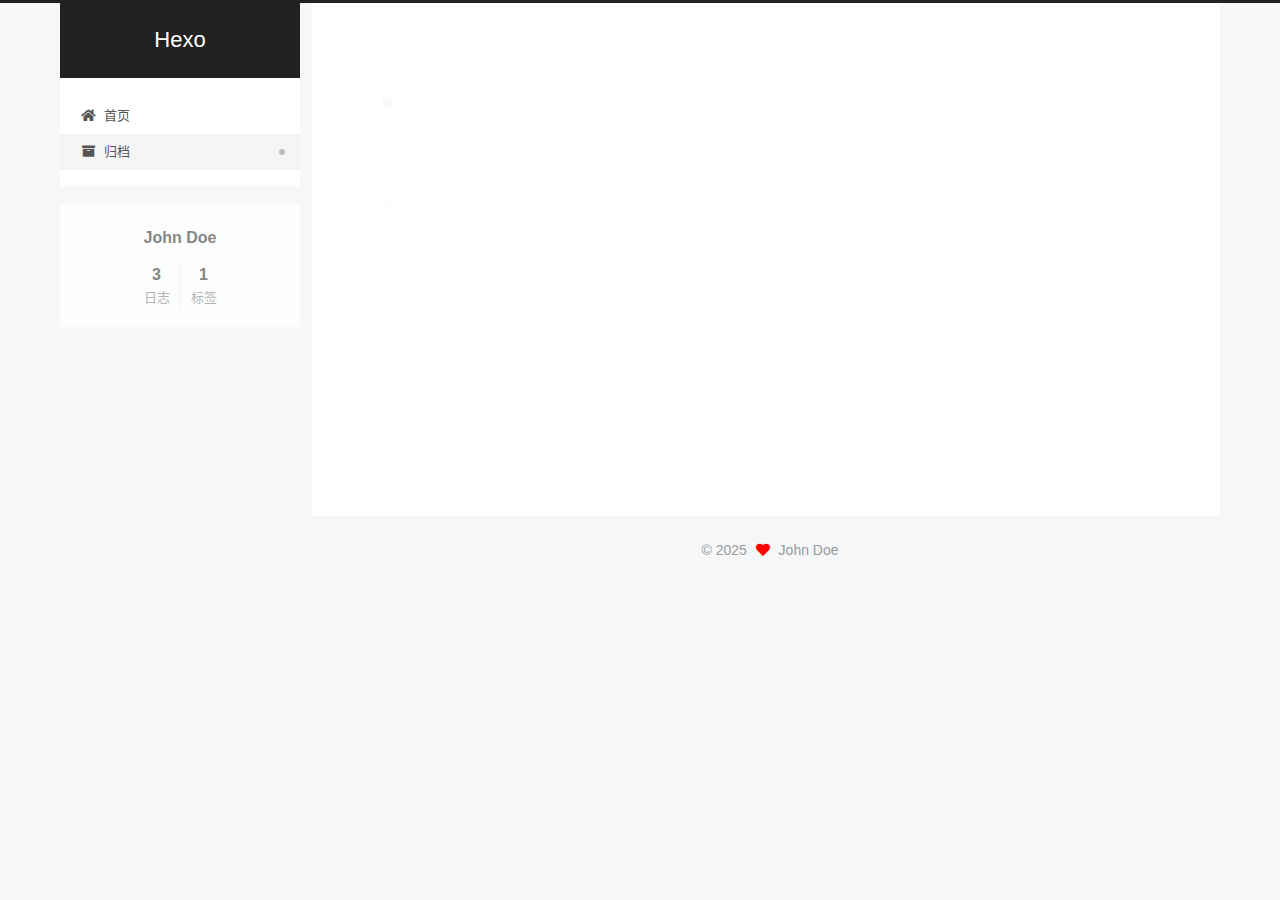
<file: archives/2025/index.html>
<!DOCTYPE html>
<html lang="zh-CN">
<head>
  <meta charset="UTF-8">
<meta name="viewport" content="width=device-width, initial-scale=1, maximum-scale=2">
<meta name="theme-color" content="#222">
<meta name="generator" content="Hexo 7.3.0">
  <link rel="apple-touch-icon" sizes="180x180" href="/images/apple-touch-icon-next.png">
  <link rel="icon" type="image/png" sizes="32x32" href="/images/favicon-32x32-next.png">
  <link rel="icon" type="image/png" sizes="16x16" href="/images/favicon-16x16-next.png">
  <link rel="mask-icon" href="/images/logo.svg" color="#222">

<link rel="stylesheet" href="/css/main.css">


<link rel="stylesheet" href="/lib/font-awesome/css/all.min.css">

<script id="hexo-configurations">
    var NexT = window.NexT || {};
    var CONFIG = {"hostname":"example.com","root":"/","scheme":"Pisces","version":"7.8.0","exturl":false,"sidebar":{"position":"left","display":"post","padding":18,"offset":12,"onmobile":false},"copycode":{"enable":false,"show_result":false,"style":null},"back2top":{"enable":true,"sidebar":false,"scrollpercent":false},"bookmark":{"enable":false,"color":"#222","save":"auto"},"fancybox":false,"mediumzoom":false,"lazyload":false,"pangu":false,"comments":{"style":"tabs","active":null,"storage":true,"lazyload":false,"nav":null},"algolia":{"hits":{"per_page":10},"labels":{"input_placeholder":"Search for Posts","hits_empty":"We didn't find any results for the search: ${query}","hits_stats":"${hits} results found in ${time} ms"}},"localsearch":{"enable":false,"trigger":"auto","top_n_per_article":1,"unescape":false,"preload":false},"motion":{"enable":true,"async":false,"transition":{"post_block":"fadeIn","post_header":"slideDownIn","post_body":"slideDownIn","coll_header":"slideLeftIn","sidebar":"slideUpIn"}}};
  </script>

  <meta property="og:type" content="website">
<meta property="og:title" content="Hexo">
<meta property="og:url" content="http://example.com/archives/2025/index.html">
<meta property="og:site_name" content="Hexo">
<meta property="og:locale" content="zh_CN">
<meta property="article:author" content="John Doe">
<meta name="twitter:card" content="summary">

<link rel="canonical" href="http://example.com/archives/2025/">


<script id="page-configurations">
  // https://hexo.io/docs/variables.html
  CONFIG.page = {
    sidebar: "",
    isHome : false,
    isPost : false,
    lang   : 'zh-CN'
  };
</script>

  <title>归档 | Hexo</title>
  






  <noscript>
  <style>
  .use-motion .brand,
  .use-motion .menu-item,
  .sidebar-inner,
  .use-motion .post-block,
  .use-motion .pagination,
  .use-motion .comments,
  .use-motion .post-header,
  .use-motion .post-body,
  .use-motion .collection-header { opacity: initial; }

  .use-motion .site-title,
  .use-motion .site-subtitle {
    opacity: initial;
    top: initial;
  }

  .use-motion .logo-line-before i { left: initial; }
  .use-motion .logo-line-after i { right: initial; }
  </style>
</noscript>

</head>

<body itemscope itemtype="http://schema.org/WebPage">
  <div class="container use-motion">
    <div class="headband"></div>

    <header class="header" itemscope itemtype="http://schema.org/WPHeader">
      <div class="header-inner"><div class="site-brand-container">
  <div class="site-nav-toggle">
    <div class="toggle" aria-label="切换导航栏">
      <span class="toggle-line toggle-line-first"></span>
      <span class="toggle-line toggle-line-middle"></span>
      <span class="toggle-line toggle-line-last"></span>
    </div>
  </div>

  <div class="site-meta">

    <a href="/" class="brand" rel="start">
      <span class="logo-line-before"><i></i></span>
      <h1 class="site-title">Hexo</h1>
      <span class="logo-line-after"><i></i></span>
    </a>
  </div>

  <div class="site-nav-right">
    <div class="toggle popup-trigger">
    </div>
  </div>
</div>




<nav class="site-nav">
  <ul id="menu" class="main-menu menu">
        <li class="menu-item menu-item-home">

    <a href="/" rel="section"><i class="fa fa-home fa-fw"></i>首页</a>

  </li>
        <li class="menu-item menu-item-archives">

    <a href="/archives/" rel="section"><i class="fa fa-archive fa-fw"></i>归档</a>

  </li>
  </ul>
</nav>




</div>
    </header>

    
  <div class="back-to-top">
    <i class="fa fa-arrow-up"></i>
    <span>0%</span>
  </div>


    <main class="main">
      <div class="main-inner">
        <div class="content-wrap">
          

          <div class="content archive">
            

  
  
  
  <div class="post-block">
    <div class="posts-collapse">
      <div class="collection-title">
        <span class="collection-header">嗯..! 目前共计 3 篇日志。 继续努力。</span>
      </div>

      
    <div class="collection-year">
      <span class="collection-header">2025</span>
    </div>

  <article itemscope itemtype="http://schema.org/Article">
    <header class="post-header">

      <div class="post-meta">
        <time itemprop="dateCreated"
              datetime="2025-04-15T22:19:25+08:00"
              content="2025-04-15">
          04-15
        </time>
      </div>

      <div class="post-title">
          <a class="post-title-link" href="/2025/04/15/%E7%BD%91%E7%BB%9C%E5%B1%82%E5%9F%BA%E7%A1%80%E7%9F%A5%E8%AF%86/" itemprop="url">
            <span itemprop="name">网络层基础知识</span>
          </a>
      </div>

    </header>
  </article>

  <article itemscope itemtype="http://schema.org/Article">
    <header class="post-header">

      <div class="post-meta">
        <time itemprop="dateCreated"
              datetime="2025-03-30T16:29:39+08:00"
              content="2025-03-30">
          03-30
        </time>
      </div>

      <div class="post-title">
          <a class="post-title-link" href="/2025/03/30/my-1st/" itemprop="url">
            <span itemprop="name">my 1st</span>
          </a>
      </div>

    </header>
  </article>

  <article itemscope itemtype="http://schema.org/Article">
    <header class="post-header">

      <div class="post-meta">
        <time itemprop="dateCreated"
              datetime="2025-03-30T16:18:49+08:00"
              content="2025-03-30">
          03-30
        </time>
      </div>

      <div class="post-title">
          <a class="post-title-link" href="/2025/03/30/hello-world/" itemprop="url">
            <span itemprop="name">Hello World</span>
          </a>
      </div>

    </header>
  </article>


    </div>
  </div>
  
  
  

  



          </div>
          

<script>
  window.addEventListener('tabs:register', () => {
    let { activeClass } = CONFIG.comments;
    if (CONFIG.comments.storage) {
      activeClass = localStorage.getItem('comments_active') || activeClass;
    }
    if (activeClass) {
      let activeTab = document.querySelector(`a[href="#comment-${activeClass}"]`);
      if (activeTab) {
        activeTab.click();
      }
    }
  });
  if (CONFIG.comments.storage) {
    window.addEventListener('tabs:click', event => {
      if (!event.target.matches('.tabs-comment .tab-content .tab-pane')) return;
      let commentClass = event.target.classList[1];
      localStorage.setItem('comments_active', commentClass);
    });
  }
</script>

        </div>
          
  
  <div class="toggle sidebar-toggle">
    <span class="toggle-line toggle-line-first"></span>
    <span class="toggle-line toggle-line-middle"></span>
    <span class="toggle-line toggle-line-last"></span>
  </div>

  <aside class="sidebar">
    <div class="sidebar-inner">

      <ul class="sidebar-nav motion-element">
        <li class="sidebar-nav-toc">
          文章目录
        </li>
        <li class="sidebar-nav-overview">
          站点概览
        </li>
      </ul>

      <!--noindex-->
      <div class="post-toc-wrap sidebar-panel">
      </div>
      <!--/noindex-->

      <div class="site-overview-wrap sidebar-panel">
        <div class="site-author motion-element" itemprop="author" itemscope itemtype="http://schema.org/Person">
  <p class="site-author-name" itemprop="name">John Doe</p>
  <div class="site-description" itemprop="description"></div>
</div>
<div class="site-state-wrap motion-element">
  <nav class="site-state">
      <div class="site-state-item site-state-posts">
          <a href="/archives/">
        
          <span class="site-state-item-count">3</span>
          <span class="site-state-item-name">日志</span>
        </a>
      </div>
      <div class="site-state-item site-state-tags">
        <span class="site-state-item-count">1</span>
        <span class="site-state-item-name">标签</span>
      </div>
  </nav>
</div>



      </div>

    </div>
  </aside>
  <div id="sidebar-dimmer"></div>


      </div>
    </main>

    <footer class="footer">
      <div class="footer-inner">
        

        

<div class="copyright">
  
  &copy; 
  <span itemprop="copyrightYear">2025</span>
  <span class="with-love">
    <i class="fa fa-heart"></i>
  </span>
  <span class="author" itemprop="copyrightHolder">John Doe</span>
</div>
<!--
  <div class="powered-by">由 <a href="https://hexo.io/" class="theme-link" rel="noopener" target="_blank">Hexo</a> & <a href="https://pisces.theme-next.org/" class="theme-link" rel="noopener" target="_blank">NexT.Pisces</a> 强力驱动
  </div>
-->

        








      </div>
    </footer>
  </div>

  
  <script src="/lib/anime.min.js"></script>
  <script src="/lib/velocity/velocity.min.js"></script>
  <script src="/lib/velocity/velocity.ui.min.js"></script>

<script src="/js/utils.js"></script>

<script src="/js/motion.js"></script>


<script src="/js/schemes/pisces.js"></script>


<script src="/js/next-boot.js"></script>




  















  

  

</body>
</html>
</file>
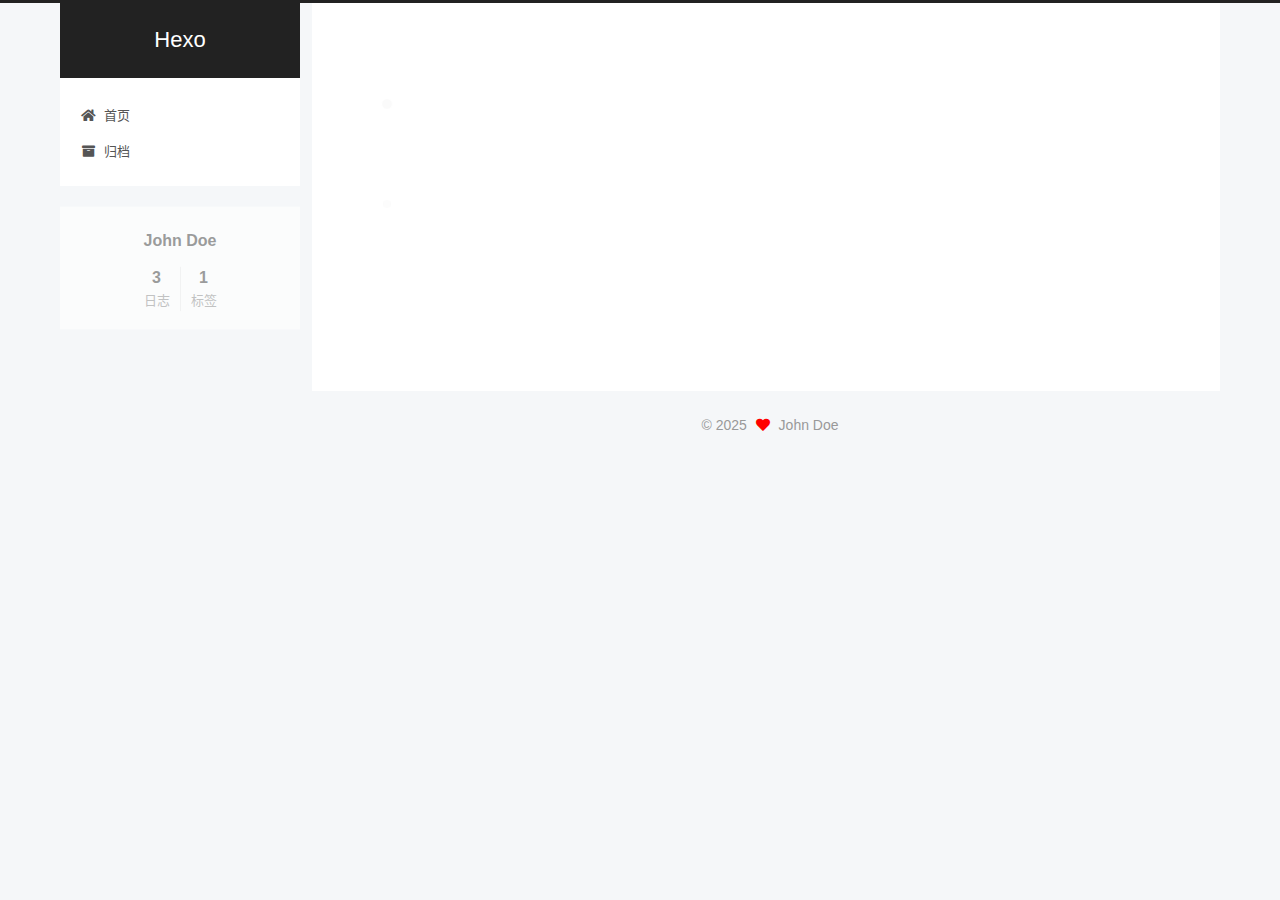
<file: tags/计算机通信网/index.html>
<!DOCTYPE html>
<html lang="zh-CN">
<head>
  <meta charset="UTF-8">
<meta name="viewport" content="width=device-width, initial-scale=1, maximum-scale=2">
<meta name="theme-color" content="#222">
<meta name="generator" content="Hexo 7.3.0">
  <link rel="apple-touch-icon" sizes="180x180" href="/images/apple-touch-icon-next.png">
  <link rel="icon" type="image/png" sizes="32x32" href="/images/favicon-32x32-next.png">
  <link rel="icon" type="image/png" sizes="16x16" href="/images/favicon-16x16-next.png">
  <link rel="mask-icon" href="/images/logo.svg" color="#222">

<link rel="stylesheet" href="/css/main.css">


<link rel="stylesheet" href="/lib/font-awesome/css/all.min.css">

<script id="hexo-configurations">
    var NexT = window.NexT || {};
    var CONFIG = {"hostname":"example.com","root":"/","scheme":"Pisces","version":"7.8.0","exturl":false,"sidebar":{"position":"left","display":"post","padding":18,"offset":12,"onmobile":false},"copycode":{"enable":false,"show_result":false,"style":null},"back2top":{"enable":true,"sidebar":false,"scrollpercent":false},"bookmark":{"enable":false,"color":"#222","save":"auto"},"fancybox":false,"mediumzoom":false,"lazyload":false,"pangu":false,"comments":{"style":"tabs","active":null,"storage":true,"lazyload":false,"nav":null},"algolia":{"hits":{"per_page":10},"labels":{"input_placeholder":"Search for Posts","hits_empty":"We didn't find any results for the search: ${query}","hits_stats":"${hits} results found in ${time} ms"}},"localsearch":{"enable":false,"trigger":"auto","top_n_per_article":1,"unescape":false,"preload":false},"motion":{"enable":true,"async":false,"transition":{"post_block":"fadeIn","post_header":"slideDownIn","post_body":"slideDownIn","coll_header":"slideLeftIn","sidebar":"slideUpIn"}}};
  </script>

  <meta property="og:type" content="website">
<meta property="og:title" content="Hexo">
<meta property="og:url" content="http://example.com/tags/%E8%AE%A1%E7%AE%97%E6%9C%BA%E9%80%9A%E4%BF%A1%E7%BD%91/index.html">
<meta property="og:site_name" content="Hexo">
<meta property="og:locale" content="zh_CN">
<meta property="article:author" content="John Doe">
<meta name="twitter:card" content="summary">

<link rel="canonical" href="http://example.com/tags/%E8%AE%A1%E7%AE%97%E6%9C%BA%E9%80%9A%E4%BF%A1%E7%BD%91/">


<script id="page-configurations">
  // https://hexo.io/docs/variables.html
  CONFIG.page = {
    sidebar: "",
    isHome : false,
    isPost : false,
    lang   : 'zh-CN'
  };
</script>

  <title>标签: 计算机通信网 | Hexo</title>
  






  <noscript>
  <style>
  .use-motion .brand,
  .use-motion .menu-item,
  .sidebar-inner,
  .use-motion .post-block,
  .use-motion .pagination,
  .use-motion .comments,
  .use-motion .post-header,
  .use-motion .post-body,
  .use-motion .collection-header { opacity: initial; }

  .use-motion .site-title,
  .use-motion .site-subtitle {
    opacity: initial;
    top: initial;
  }

  .use-motion .logo-line-before i { left: initial; }
  .use-motion .logo-line-after i { right: initial; }
  </style>
</noscript>

</head>

<body itemscope itemtype="http://schema.org/WebPage">
  <div class="container use-motion">
    <div class="headband"></div>

    <header class="header" itemscope itemtype="http://schema.org/WPHeader">
      <div class="header-inner"><div class="site-brand-container">
  <div class="site-nav-toggle">
    <div class="toggle" aria-label="切换导航栏">
      <span class="toggle-line toggle-line-first"></span>
      <span class="toggle-line toggle-line-middle"></span>
      <span class="toggle-line toggle-line-last"></span>
    </div>
  </div>

  <div class="site-meta">

    <a href="/" class="brand" rel="start">
      <span class="logo-line-before"><i></i></span>
      <h1 class="site-title">Hexo</h1>
      <span class="logo-line-after"><i></i></span>
    </a>
  </div>

  <div class="site-nav-right">
    <div class="toggle popup-trigger">
    </div>
  </div>
</div>




<nav class="site-nav">
  <ul id="menu" class="main-menu menu">
        <li class="menu-item menu-item-home">

    <a href="/" rel="section"><i class="fa fa-home fa-fw"></i>首页</a>

  </li>
        <li class="menu-item menu-item-archives">

    <a href="/archives/" rel="section"><i class="fa fa-archive fa-fw"></i>归档</a>

  </li>
  </ul>
</nav>




</div>
    </header>

    
  <div class="back-to-top">
    <i class="fa fa-arrow-up"></i>
    <span>0%</span>
  </div>


    <main class="main">
      <div class="main-inner">
        <div class="content-wrap">
          

          <div class="content tag">
            

  
  
  
  <div class="post-block">
    <div class="posts-collapse">
      <div class="collection-title">
        <h2 class="collection-header">计算机通信网
          <small>标签</small>
        </h2>
      </div>

      
    <div class="collection-year">
      <span class="collection-header">2025</span>
    </div>

  <article itemscope itemtype="http://schema.org/Article">
    <header class="post-header">

      <div class="post-meta">
        <time itemprop="dateCreated"
              datetime="2025-04-15T22:19:25+08:00"
              content="2025-04-15">
          04-15
        </time>
      </div>

      <div class="post-title">
          <a class="post-title-link" href="/2025/04/15/%E7%BD%91%E7%BB%9C%E5%B1%82%E5%9F%BA%E7%A1%80%E7%9F%A5%E8%AF%86/" itemprop="url">
            <span itemprop="name">网络层基础知识</span>
          </a>
      </div>

    </header>
  </article>

    </div>
  </div>
  
  
  

  



          </div>
          

<script>
  window.addEventListener('tabs:register', () => {
    let { activeClass } = CONFIG.comments;
    if (CONFIG.comments.storage) {
      activeClass = localStorage.getItem('comments_active') || activeClass;
    }
    if (activeClass) {
      let activeTab = document.querySelector(`a[href="#comment-${activeClass}"]`);
      if (activeTab) {
        activeTab.click();
      }
    }
  });
  if (CONFIG.comments.storage) {
    window.addEventListener('tabs:click', event => {
      if (!event.target.matches('.tabs-comment .tab-content .tab-pane')) return;
      let commentClass = event.target.classList[1];
      localStorage.setItem('comments_active', commentClass);
    });
  }
</script>

        </div>
          
  
  <div class="toggle sidebar-toggle">
    <span class="toggle-line toggle-line-first"></span>
    <span class="toggle-line toggle-line-middle"></span>
    <span class="toggle-line toggle-line-last"></span>
  </div>

  <aside class="sidebar">
    <div class="sidebar-inner">

      <ul class="sidebar-nav motion-element">
        <li class="sidebar-nav-toc">
          文章目录
        </li>
        <li class="sidebar-nav-overview">
          站点概览
        </li>
      </ul>

      <!--noindex-->
      <div class="post-toc-wrap sidebar-panel">
      </div>
      <!--/noindex-->

      <div class="site-overview-wrap sidebar-panel">
        <div class="site-author motion-element" itemprop="author" itemscope itemtype="http://schema.org/Person">
  <p class="site-author-name" itemprop="name">John Doe</p>
  <div class="site-description" itemprop="description"></div>
</div>
<div class="site-state-wrap motion-element">
  <nav class="site-state">
      <div class="site-state-item site-state-posts">
          <a href="/archives/">
        
          <span class="site-state-item-count">3</span>
          <span class="site-state-item-name">日志</span>
        </a>
      </div>
      <div class="site-state-item site-state-tags">
        <span class="site-state-item-count">1</span>
        <span class="site-state-item-name">标签</span>
      </div>
  </nav>
</div>



      </div>

    </div>
  </aside>
  <div id="sidebar-dimmer"></div>


      </div>
    </main>

    <footer class="footer">
      <div class="footer-inner">
        

        

<div class="copyright">
  
  &copy; 
  <span itemprop="copyrightYear">2025</span>
  <span class="with-love">
    <i class="fa fa-heart"></i>
  </span>
  <span class="author" itemprop="copyrightHolder">John Doe</span>
</div>
<!--
  <div class="powered-by">由 <a href="https://hexo.io/" class="theme-link" rel="noopener" target="_blank">Hexo</a> & <a href="https://pisces.theme-next.org/" class="theme-link" rel="noopener" target="_blank">NexT.Pisces</a> 强力驱动
  </div>
-->

        








      </div>
    </footer>
  </div>

  
  <script src="/lib/anime.min.js"></script>
  <script src="/lib/velocity/velocity.min.js"></script>
  <script src="/lib/velocity/velocity.ui.min.js"></script>

<script src="/js/utils.js"></script>

<script src="/js/motion.js"></script>


<script src="/js/schemes/pisces.js"></script>


<script src="/js/next-boot.js"></script>




  















  

  

</body>
</html>
</file>
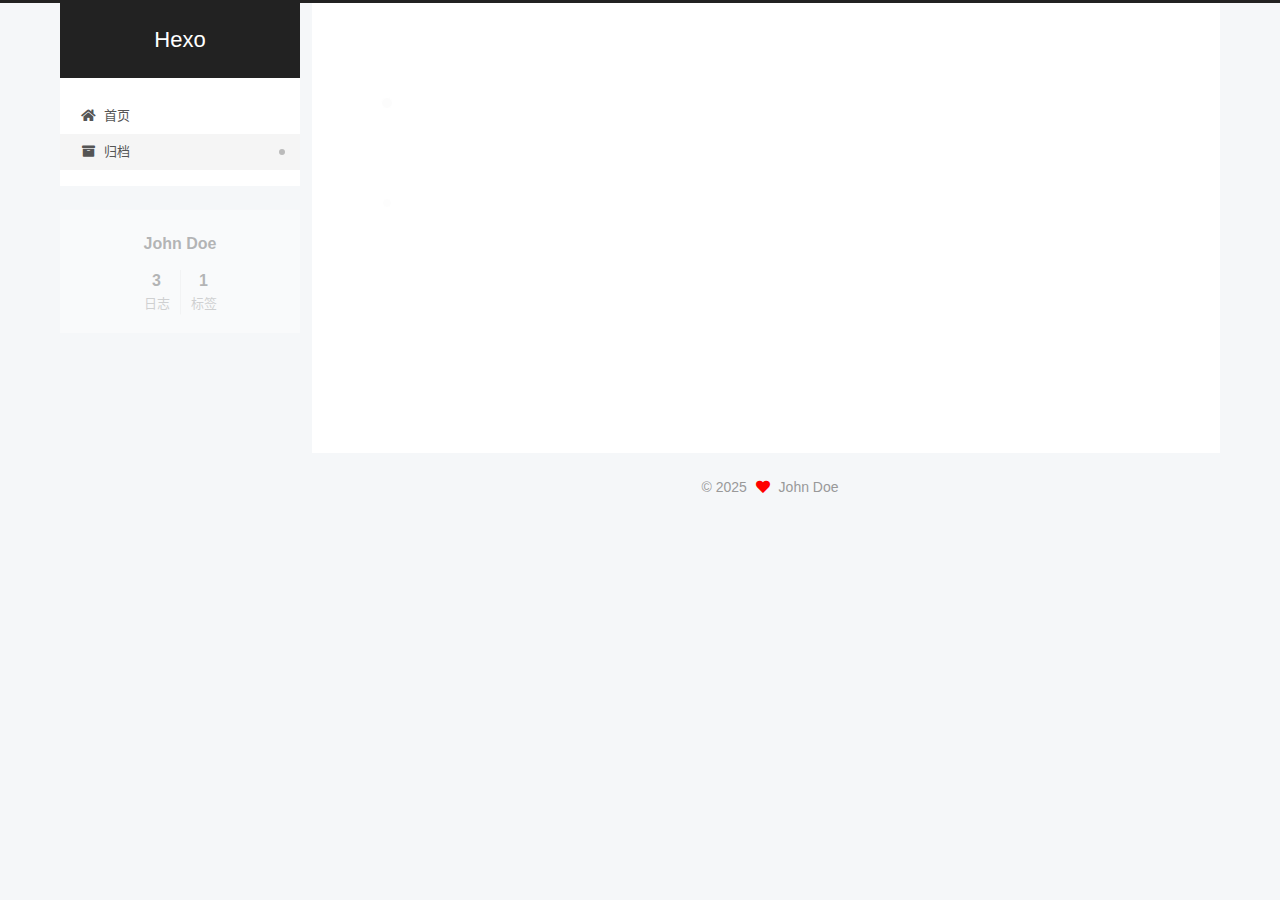
<file: archives/2025/03/index.html>
<!DOCTYPE html>
<html lang="zh-CN">
<head>
  <meta charset="UTF-8">
<meta name="viewport" content="width=device-width, initial-scale=1, maximum-scale=2">
<meta name="theme-color" content="#222">
<meta name="generator" content="Hexo 7.3.0">
  <link rel="apple-touch-icon" sizes="180x180" href="/images/apple-touch-icon-next.png">
  <link rel="icon" type="image/png" sizes="32x32" href="/images/favicon-32x32-next.png">
  <link rel="icon" type="image/png" sizes="16x16" href="/images/favicon-16x16-next.png">
  <link rel="mask-icon" href="/images/logo.svg" color="#222">

<link rel="stylesheet" href="/css/main.css">


<link rel="stylesheet" href="/lib/font-awesome/css/all.min.css">

<script id="hexo-configurations">
    var NexT = window.NexT || {};
    var CONFIG = {"hostname":"example.com","root":"/","scheme":"Pisces","version":"7.8.0","exturl":false,"sidebar":{"position":"left","display":"post","padding":18,"offset":12,"onmobile":false},"copycode":{"enable":false,"show_result":false,"style":null},"back2top":{"enable":true,"sidebar":false,"scrollpercent":false},"bookmark":{"enable":false,"color":"#222","save":"auto"},"fancybox":false,"mediumzoom":false,"lazyload":false,"pangu":false,"comments":{"style":"tabs","active":null,"storage":true,"lazyload":false,"nav":null},"algolia":{"hits":{"per_page":10},"labels":{"input_placeholder":"Search for Posts","hits_empty":"We didn't find any results for the search: ${query}","hits_stats":"${hits} results found in ${time} ms"}},"localsearch":{"enable":false,"trigger":"auto","top_n_per_article":1,"unescape":false,"preload":false},"motion":{"enable":true,"async":false,"transition":{"post_block":"fadeIn","post_header":"slideDownIn","post_body":"slideDownIn","coll_header":"slideLeftIn","sidebar":"slideUpIn"}}};
  </script>

  <meta property="og:type" content="website">
<meta property="og:title" content="Hexo">
<meta property="og:url" content="http://example.com/archives/2025/03/index.html">
<meta property="og:site_name" content="Hexo">
<meta property="og:locale" content="zh_CN">
<meta property="article:author" content="John Doe">
<meta name="twitter:card" content="summary">

<link rel="canonical" href="http://example.com/archives/2025/03/">


<script id="page-configurations">
  // https://hexo.io/docs/variables.html
  CONFIG.page = {
    sidebar: "",
    isHome : false,
    isPost : false,
    lang   : 'zh-CN'
  };
</script>

  <title>归档 | Hexo</title>
  






  <noscript>
  <style>
  .use-motion .brand,
  .use-motion .menu-item,
  .sidebar-inner,
  .use-motion .post-block,
  .use-motion .pagination,
  .use-motion .comments,
  .use-motion .post-header,
  .use-motion .post-body,
  .use-motion .collection-header { opacity: initial; }

  .use-motion .site-title,
  .use-motion .site-subtitle {
    opacity: initial;
    top: initial;
  }

  .use-motion .logo-line-before i { left: initial; }
  .use-motion .logo-line-after i { right: initial; }
  </style>
</noscript>

</head>

<body itemscope itemtype="http://schema.org/WebPage">
  <div class="container use-motion">
    <div class="headband"></div>

    <header class="header" itemscope itemtype="http://schema.org/WPHeader">
      <div class="header-inner"><div class="site-brand-container">
  <div class="site-nav-toggle">
    <div class="toggle" aria-label="切换导航栏">
      <span class="toggle-line toggle-line-first"></span>
      <span class="toggle-line toggle-line-middle"></span>
      <span class="toggle-line toggle-line-last"></span>
    </div>
  </div>

  <div class="site-meta">

    <a href="/" class="brand" rel="start">
      <span class="logo-line-before"><i></i></span>
      <h1 class="site-title">Hexo</h1>
      <span class="logo-line-after"><i></i></span>
    </a>
  </div>

  <div class="site-nav-right">
    <div class="toggle popup-trigger">
    </div>
  </div>
</div>




<nav class="site-nav">
  <ul id="menu" class="main-menu menu">
        <li class="menu-item menu-item-home">

    <a href="/" rel="section"><i class="fa fa-home fa-fw"></i>首页</a>

  </li>
        <li class="menu-item menu-item-archives">

    <a href="/archives/" rel="section"><i class="fa fa-archive fa-fw"></i>归档</a>

  </li>
  </ul>
</nav>




</div>
    </header>

    
  <div class="back-to-top">
    <i class="fa fa-arrow-up"></i>
    <span>0%</span>
  </div>


    <main class="main">
      <div class="main-inner">
        <div class="content-wrap">
          

          <div class="content archive">
            

  
  
  
  <div class="post-block">
    <div class="posts-collapse">
      <div class="collection-title">
        <span class="collection-header">嗯..! 目前共计 3 篇日志。 继续努力。</span>
      </div>

      
    <div class="collection-year">
      <span class="collection-header">2025</span>
    </div>

  <article itemscope itemtype="http://schema.org/Article">
    <header class="post-header">

      <div class="post-meta">
        <time itemprop="dateCreated"
              datetime="2025-03-30T16:29:39+08:00"
              content="2025-03-30">
          03-30
        </time>
      </div>

      <div class="post-title">
          <a class="post-title-link" href="/2025/03/30/my-1st/" itemprop="url">
            <span itemprop="name">my 1st</span>
          </a>
      </div>

    </header>
  </article>

  <article itemscope itemtype="http://schema.org/Article">
    <header class="post-header">

      <div class="post-meta">
        <time itemprop="dateCreated"
              datetime="2025-03-30T16:18:49+08:00"
              content="2025-03-30">
          03-30
        </time>
      </div>

      <div class="post-title">
          <a class="post-title-link" href="/2025/03/30/hello-world/" itemprop="url">
            <span itemprop="name">Hello World</span>
          </a>
      </div>

    </header>
  </article>


    </div>
  </div>
  
  
  

  



          </div>
          

<script>
  window.addEventListener('tabs:register', () => {
    let { activeClass } = CONFIG.comments;
    if (CONFIG.comments.storage) {
      activeClass = localStorage.getItem('comments_active') || activeClass;
    }
    if (activeClass) {
      let activeTab = document.querySelector(`a[href="#comment-${activeClass}"]`);
      if (activeTab) {
        activeTab.click();
      }
    }
  });
  if (CONFIG.comments.storage) {
    window.addEventListener('tabs:click', event => {
      if (!event.target.matches('.tabs-comment .tab-content .tab-pane')) return;
      let commentClass = event.target.classList[1];
      localStorage.setItem('comments_active', commentClass);
    });
  }
</script>

        </div>
          
  
  <div class="toggle sidebar-toggle">
    <span class="toggle-line toggle-line-first"></span>
    <span class="toggle-line toggle-line-middle"></span>
    <span class="toggle-line toggle-line-last"></span>
  </div>

  <aside class="sidebar">
    <div class="sidebar-inner">

      <ul class="sidebar-nav motion-element">
        <li class="sidebar-nav-toc">
          文章目录
        </li>
        <li class="sidebar-nav-overview">
          站点概览
        </li>
      </ul>

      <!--noindex-->
      <div class="post-toc-wrap sidebar-panel">
      </div>
      <!--/noindex-->

      <div class="site-overview-wrap sidebar-panel">
        <div class="site-author motion-element" itemprop="author" itemscope itemtype="http://schema.org/Person">
  <p class="site-author-name" itemprop="name">John Doe</p>
  <div class="site-description" itemprop="description"></div>
</div>
<div class="site-state-wrap motion-element">
  <nav class="site-state">
      <div class="site-state-item site-state-posts">
          <a href="/archives/">
        
          <span class="site-state-item-count">3</span>
          <span class="site-state-item-name">日志</span>
        </a>
      </div>
      <div class="site-state-item site-state-tags">
        <span class="site-state-item-count">1</span>
        <span class="site-state-item-name">标签</span>
      </div>
  </nav>
</div>



      </div>

    </div>
  </aside>
  <div id="sidebar-dimmer"></div>


      </div>
    </main>

    <footer class="footer">
      <div class="footer-inner">
        

        

<div class="copyright">
  
  &copy; 
  <span itemprop="copyrightYear">2025</span>
  <span class="with-love">
    <i class="fa fa-heart"></i>
  </span>
  <span class="author" itemprop="copyrightHolder">John Doe</span>
</div>
<!--
  <div class="powered-by">由 <a href="https://hexo.io/" class="theme-link" rel="noopener" target="_blank">Hexo</a> & <a href="https://pisces.theme-next.org/" class="theme-link" rel="noopener" target="_blank">NexT.Pisces</a> 强力驱动
  </div>
-->

        








      </div>
    </footer>
  </div>

  
  <script src="/lib/anime.min.js"></script>
  <script src="/lib/velocity/velocity.min.js"></script>
  <script src="/lib/velocity/velocity.ui.min.js"></script>

<script src="/js/utils.js"></script>

<script src="/js/motion.js"></script>


<script src="/js/schemes/pisces.js"></script>


<script src="/js/next-boot.js"></script>




  















  

  

</body>
</html>
</file>
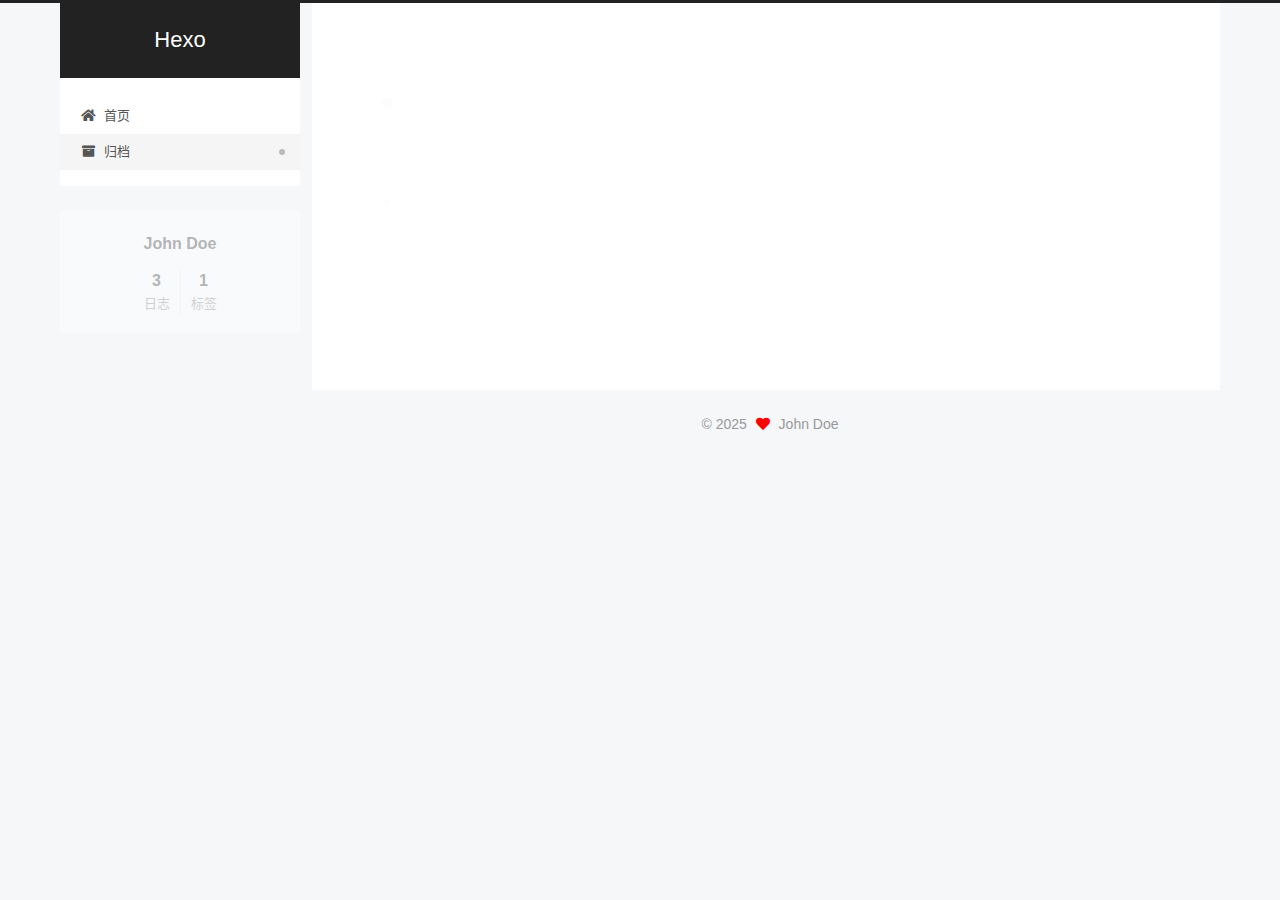
<file: archives/2025/04/index.html>
<!DOCTYPE html>
<html lang="zh-CN">
<head>
  <meta charset="UTF-8">
<meta name="viewport" content="width=device-width, initial-scale=1, maximum-scale=2">
<meta name="theme-color" content="#222">
<meta name="generator" content="Hexo 7.3.0">
  <link rel="apple-touch-icon" sizes="180x180" href="/images/apple-touch-icon-next.png">
  <link rel="icon" type="image/png" sizes="32x32" href="/images/favicon-32x32-next.png">
  <link rel="icon" type="image/png" sizes="16x16" href="/images/favicon-16x16-next.png">
  <link rel="mask-icon" href="/images/logo.svg" color="#222">

<link rel="stylesheet" href="/css/main.css">


<link rel="stylesheet" href="/lib/font-awesome/css/all.min.css">

<script id="hexo-configurations">
    var NexT = window.NexT || {};
    var CONFIG = {"hostname":"example.com","root":"/","scheme":"Pisces","version":"7.8.0","exturl":false,"sidebar":{"position":"left","display":"post","padding":18,"offset":12,"onmobile":false},"copycode":{"enable":false,"show_result":false,"style":null},"back2top":{"enable":true,"sidebar":false,"scrollpercent":false},"bookmark":{"enable":false,"color":"#222","save":"auto"},"fancybox":false,"mediumzoom":false,"lazyload":false,"pangu":false,"comments":{"style":"tabs","active":null,"storage":true,"lazyload":false,"nav":null},"algolia":{"hits":{"per_page":10},"labels":{"input_placeholder":"Search for Posts","hits_empty":"We didn't find any results for the search: ${query}","hits_stats":"${hits} results found in ${time} ms"}},"localsearch":{"enable":false,"trigger":"auto","top_n_per_article":1,"unescape":false,"preload":false},"motion":{"enable":true,"async":false,"transition":{"post_block":"fadeIn","post_header":"slideDownIn","post_body":"slideDownIn","coll_header":"slideLeftIn","sidebar":"slideUpIn"}}};
  </script>

  <meta property="og:type" content="website">
<meta property="og:title" content="Hexo">
<meta property="og:url" content="http://example.com/archives/2025/04/index.html">
<meta property="og:site_name" content="Hexo">
<meta property="og:locale" content="zh_CN">
<meta property="article:author" content="John Doe">
<meta name="twitter:card" content="summary">

<link rel="canonical" href="http://example.com/archives/2025/04/">


<script id="page-configurations">
  // https://hexo.io/docs/variables.html
  CONFIG.page = {
    sidebar: "",
    isHome : false,
    isPost : false,
    lang   : 'zh-CN'
  };
</script>

  <title>归档 | Hexo</title>
  






  <noscript>
  <style>
  .use-motion .brand,
  .use-motion .menu-item,
  .sidebar-inner,
  .use-motion .post-block,
  .use-motion .pagination,
  .use-motion .comments,
  .use-motion .post-header,
  .use-motion .post-body,
  .use-motion .collection-header { opacity: initial; }

  .use-motion .site-title,
  .use-motion .site-subtitle {
    opacity: initial;
    top: initial;
  }

  .use-motion .logo-line-before i { left: initial; }
  .use-motion .logo-line-after i { right: initial; }
  </style>
</noscript>

</head>

<body itemscope itemtype="http://schema.org/WebPage">
  <div class="container use-motion">
    <div class="headband"></div>

    <header class="header" itemscope itemtype="http://schema.org/WPHeader">
      <div class="header-inner"><div class="site-brand-container">
  <div class="site-nav-toggle">
    <div class="toggle" aria-label="切换导航栏">
      <span class="toggle-line toggle-line-first"></span>
      <span class="toggle-line toggle-line-middle"></span>
      <span class="toggle-line toggle-line-last"></span>
    </div>
  </div>

  <div class="site-meta">

    <a href="/" class="brand" rel="start">
      <span class="logo-line-before"><i></i></span>
      <h1 class="site-title">Hexo</h1>
      <span class="logo-line-after"><i></i></span>
    </a>
  </div>

  <div class="site-nav-right">
    <div class="toggle popup-trigger">
    </div>
  </div>
</div>




<nav class="site-nav">
  <ul id="menu" class="main-menu menu">
        <li class="menu-item menu-item-home">

    <a href="/" rel="section"><i class="fa fa-home fa-fw"></i>首页</a>

  </li>
        <li class="menu-item menu-item-archives">

    <a href="/archives/" rel="section"><i class="fa fa-archive fa-fw"></i>归档</a>

  </li>
  </ul>
</nav>




</div>
    </header>

    
  <div class="back-to-top">
    <i class="fa fa-arrow-up"></i>
    <span>0%</span>
  </div>


    <main class="main">
      <div class="main-inner">
        <div class="content-wrap">
          

          <div class="content archive">
            

  
  
  
  <div class="post-block">
    <div class="posts-collapse">
      <div class="collection-title">
        <span class="collection-header">嗯..! 目前共计 3 篇日志。 继续努力。</span>
      </div>

      
    <div class="collection-year">
      <span class="collection-header">2025</span>
    </div>

  <article itemscope itemtype="http://schema.org/Article">
    <header class="post-header">

      <div class="post-meta">
        <time itemprop="dateCreated"
              datetime="2025-04-15T22:19:25+08:00"
              content="2025-04-15">
          04-15
        </time>
      </div>

      <div class="post-title">
          <a class="post-title-link" href="/2025/04/15/%E7%BD%91%E7%BB%9C%E5%B1%82%E5%9F%BA%E7%A1%80%E7%9F%A5%E8%AF%86/" itemprop="url">
            <span itemprop="name">网络层基础知识</span>
          </a>
      </div>

    </header>
  </article>


    </div>
  </div>
  
  
  

  



          </div>
          

<script>
  window.addEventListener('tabs:register', () => {
    let { activeClass } = CONFIG.comments;
    if (CONFIG.comments.storage) {
      activeClass = localStorage.getItem('comments_active') || activeClass;
    }
    if (activeClass) {
      let activeTab = document.querySelector(`a[href="#comment-${activeClass}"]`);
      if (activeTab) {
        activeTab.click();
      }
    }
  });
  if (CONFIG.comments.storage) {
    window.addEventListener('tabs:click', event => {
      if (!event.target.matches('.tabs-comment .tab-content .tab-pane')) return;
      let commentClass = event.target.classList[1];
      localStorage.setItem('comments_active', commentClass);
    });
  }
</script>

        </div>
          
  
  <div class="toggle sidebar-toggle">
    <span class="toggle-line toggle-line-first"></span>
    <span class="toggle-line toggle-line-middle"></span>
    <span class="toggle-line toggle-line-last"></span>
  </div>

  <aside class="sidebar">
    <div class="sidebar-inner">

      <ul class="sidebar-nav motion-element">
        <li class="sidebar-nav-toc">
          文章目录
        </li>
        <li class="sidebar-nav-overview">
          站点概览
        </li>
      </ul>

      <!--noindex-->
      <div class="post-toc-wrap sidebar-panel">
      </div>
      <!--/noindex-->

      <div class="site-overview-wrap sidebar-panel">
        <div class="site-author motion-element" itemprop="author" itemscope itemtype="http://schema.org/Person">
  <p class="site-author-name" itemprop="name">John Doe</p>
  <div class="site-description" itemprop="description"></div>
</div>
<div class="site-state-wrap motion-element">
  <nav class="site-state">
      <div class="site-state-item site-state-posts">
          <a href="/archives/">
        
          <span class="site-state-item-count">3</span>
          <span class="site-state-item-name">日志</span>
        </a>
      </div>
      <div class="site-state-item site-state-tags">
        <span class="site-state-item-count">1</span>
        <span class="site-state-item-name">标签</span>
      </div>
  </nav>
</div>



      </div>

    </div>
  </aside>
  <div id="sidebar-dimmer"></div>


      </div>
    </main>

    <footer class="footer">
      <div class="footer-inner">
        

        

<div class="copyright">
  
  &copy; 
  <span itemprop="copyrightYear">2025</span>
  <span class="with-love">
    <i class="fa fa-heart"></i>
  </span>
  <span class="author" itemprop="copyrightHolder">John Doe</span>
</div>
<!--
  <div class="powered-by">由 <a href="https://hexo.io/" class="theme-link" rel="noopener" target="_blank">Hexo</a> & <a href="https://pisces.theme-next.org/" class="theme-link" rel="noopener" target="_blank">NexT.Pisces</a> 强力驱动
  </div>
-->

        








      </div>
    </footer>
  </div>

  
  <script src="/lib/anime.min.js"></script>
  <script src="/lib/velocity/velocity.min.js"></script>
  <script src="/lib/velocity/velocity.ui.min.js"></script>

<script src="/js/utils.js"></script>

<script src="/js/motion.js"></script>


<script src="/js/schemes/pisces.js"></script>


<script src="/js/next-boot.js"></script>




  















  

  

</body>
</html>
</file>
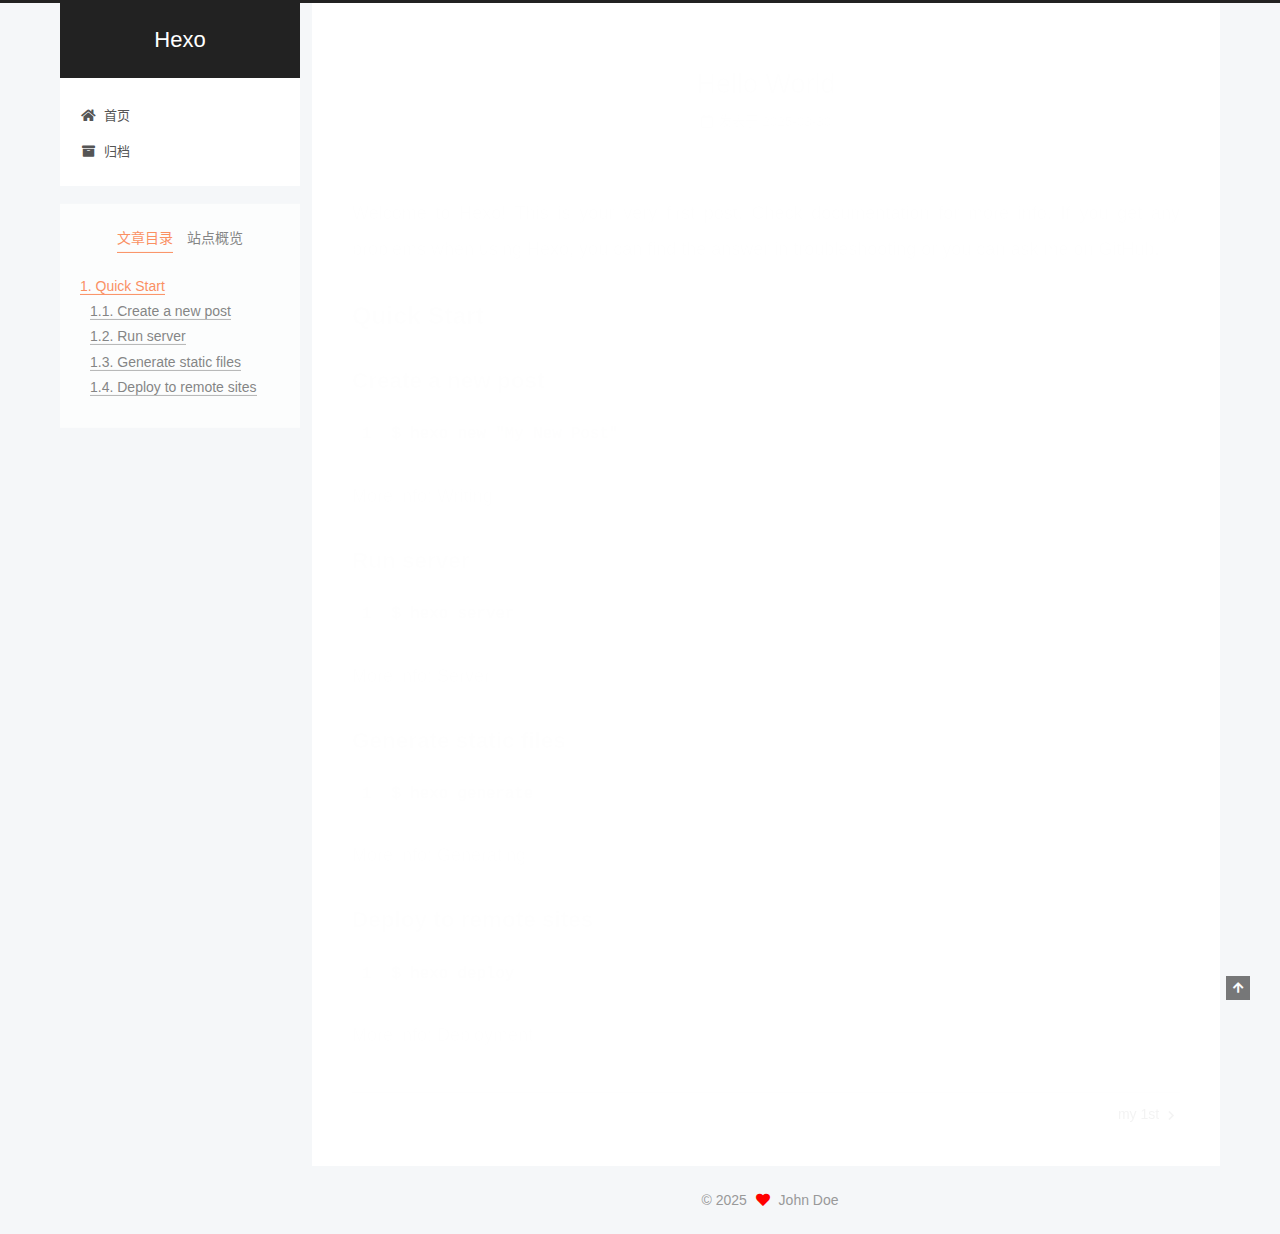
<file: 2025/03/30/hello-world/index.html>
<!DOCTYPE html>
<html lang="zh-CN">
<head>
  <meta charset="UTF-8">
<meta name="viewport" content="width=device-width, initial-scale=1, maximum-scale=2">
<meta name="theme-color" content="#222">
<meta name="generator" content="Hexo 7.3.0">
  <link rel="apple-touch-icon" sizes="180x180" href="/images/apple-touch-icon-next.png">
  <link rel="icon" type="image/png" sizes="32x32" href="/images/favicon-32x32-next.png">
  <link rel="icon" type="image/png" sizes="16x16" href="/images/favicon-16x16-next.png">
  <link rel="mask-icon" href="/images/logo.svg" color="#222">

<link rel="stylesheet" href="/css/main.css">


<link rel="stylesheet" href="/lib/font-awesome/css/all.min.css">

<script id="hexo-configurations">
    var NexT = window.NexT || {};
    var CONFIG = {"hostname":"example.com","root":"/","scheme":"Pisces","version":"7.8.0","exturl":false,"sidebar":{"position":"left","display":"post","padding":18,"offset":12,"onmobile":false},"copycode":{"enable":false,"show_result":false,"style":null},"back2top":{"enable":true,"sidebar":false,"scrollpercent":false},"bookmark":{"enable":false,"color":"#222","save":"auto"},"fancybox":false,"mediumzoom":false,"lazyload":false,"pangu":false,"comments":{"style":"tabs","active":null,"storage":true,"lazyload":false,"nav":null},"algolia":{"hits":{"per_page":10},"labels":{"input_placeholder":"Search for Posts","hits_empty":"We didn't find any results for the search: ${query}","hits_stats":"${hits} results found in ${time} ms"}},"localsearch":{"enable":false,"trigger":"auto","top_n_per_article":1,"unescape":false,"preload":false},"motion":{"enable":true,"async":false,"transition":{"post_block":"fadeIn","post_header":"slideDownIn","post_body":"slideDownIn","coll_header":"slideLeftIn","sidebar":"slideUpIn"}}};
  </script>

  <meta name="description" content="Welcome to Hexo! This is your very first post. Check documentation for more info. If you get any problems when using Hexo, you can find the answer in troubleshooting or you can ask me on GitHub. Quick">
<meta property="og:type" content="article">
<meta property="og:title" content="Hello World">
<meta property="og:url" content="http://example.com/2025/03/30/hello-world/index.html">
<meta property="og:site_name" content="Hexo">
<meta property="og:description" content="Welcome to Hexo! This is your very first post. Check documentation for more info. If you get any problems when using Hexo, you can find the answer in troubleshooting or you can ask me on GitHub. Quick">
<meta property="og:locale" content="zh_CN">
<meta property="article:published_time" content="2025-03-30T08:18:49.786Z">
<meta property="article:modified_time" content="2025-03-30T08:18:49.786Z">
<meta property="article:author" content="John Doe">
<meta name="twitter:card" content="summary">

<link rel="canonical" href="http://example.com/2025/03/30/hello-world/">


<script id="page-configurations">
  // https://hexo.io/docs/variables.html
  CONFIG.page = {
    sidebar: "",
    isHome : false,
    isPost : true,
    lang   : 'zh-CN'
  };
</script>

  <title>Hello World | Hexo</title>
  






  <noscript>
  <style>
  .use-motion .brand,
  .use-motion .menu-item,
  .sidebar-inner,
  .use-motion .post-block,
  .use-motion .pagination,
  .use-motion .comments,
  .use-motion .post-header,
  .use-motion .post-body,
  .use-motion .collection-header { opacity: initial; }

  .use-motion .site-title,
  .use-motion .site-subtitle {
    opacity: initial;
    top: initial;
  }

  .use-motion .logo-line-before i { left: initial; }
  .use-motion .logo-line-after i { right: initial; }
  </style>
</noscript>

</head>

<body itemscope itemtype="http://schema.org/WebPage">
  <div class="container use-motion">
    <div class="headband"></div>

    <header class="header" itemscope itemtype="http://schema.org/WPHeader">
      <div class="header-inner"><div class="site-brand-container">
  <div class="site-nav-toggle">
    <div class="toggle" aria-label="切换导航栏">
      <span class="toggle-line toggle-line-first"></span>
      <span class="toggle-line toggle-line-middle"></span>
      <span class="toggle-line toggle-line-last"></span>
    </div>
  </div>

  <div class="site-meta">

    <a href="/" class="brand" rel="start">
      <span class="logo-line-before"><i></i></span>
      <h1 class="site-title">Hexo</h1>
      <span class="logo-line-after"><i></i></span>
    </a>
  </div>

  <div class="site-nav-right">
    <div class="toggle popup-trigger">
    </div>
  </div>
</div>




<nav class="site-nav">
  <ul id="menu" class="main-menu menu">
        <li class="menu-item menu-item-home">

    <a href="/" rel="section"><i class="fa fa-home fa-fw"></i>首页</a>

  </li>
        <li class="menu-item menu-item-archives">

    <a href="/archives/" rel="section"><i class="fa fa-archive fa-fw"></i>归档</a>

  </li>
  </ul>
</nav>




</div>
    </header>

    
  <div class="back-to-top">
    <i class="fa fa-arrow-up"></i>
    <span>0%</span>
  </div>


    <main class="main">
      <div class="main-inner">
        <div class="content-wrap">
          

          <div class="content post posts-expand">
            

    
  
  
  <article itemscope itemtype="http://schema.org/Article" class="post-block" lang="zh-CN">
    <link itemprop="mainEntityOfPage" href="http://example.com/2025/03/30/hello-world/">

    <span hidden itemprop="author" itemscope itemtype="http://schema.org/Person">
      <meta itemprop="image" content="/images/avatar.gif">
      <meta itemprop="name" content="John Doe">
      <meta itemprop="description" content="">
    </span>

    <span hidden itemprop="publisher" itemscope itemtype="http://schema.org/Organization">
      <meta itemprop="name" content="Hexo">
    </span>
      <header class="post-header">
        <h1 class="post-title" itemprop="name headline">
          Hello World
        </h1>

        <div class="post-meta">
            <span class="post-meta-item">
              <span class="post-meta-item-icon">
                <i class="far fa-calendar"></i>
              </span>
              <span class="post-meta-item-text">发表于</span>

              <time title="创建时间：2025-03-30 16:18:49" itemprop="dateCreated datePublished" datetime="2025-03-30T16:18:49+08:00">2025-03-30</time>
            </span>

          

        </div>
      </header>

    
    
    
    <div class="post-body" itemprop="articleBody">

      
        <p>Welcome to <a target="_blank" rel="noopener" href="https://hexo.io/">Hexo</a>! This is your very first post. Check <a target="_blank" rel="noopener" href="https://hexo.io/docs/">documentation</a> for more info. If you get any problems when using Hexo, you can find the answer in <a target="_blank" rel="noopener" href="https://hexo.io/docs/troubleshooting.html">troubleshooting</a> or you can ask me on <a target="_blank" rel="noopener" href="https://github.com/hexojs/hexo/issues">GitHub</a>.</p>
<h2 id="Quick-Start"><a href="#Quick-Start" class="headerlink" title="Quick Start"></a>Quick Start</h2><h3 id="Create-a-new-post"><a href="#Create-a-new-post" class="headerlink" title="Create a new post"></a>Create a new post</h3><figure class="highlight bash"><table><tr><td class="gutter"><pre><span class="line">1</span><br></pre></td><td class="code"><pre><span class="line">$ hexo new <span class="string">&quot;My New Post&quot;</span></span><br></pre></td></tr></table></figure>

<p>More info: <a target="_blank" rel="noopener" href="https://hexo.io/docs/writing.html">Writing</a></p>
<h3 id="Run-server"><a href="#Run-server" class="headerlink" title="Run server"></a>Run server</h3><figure class="highlight bash"><table><tr><td class="gutter"><pre><span class="line">1</span><br></pre></td><td class="code"><pre><span class="line">$ hexo server</span><br></pre></td></tr></table></figure>

<p>More info: <a target="_blank" rel="noopener" href="https://hexo.io/docs/server.html">Server</a></p>
<h3 id="Generate-static-files"><a href="#Generate-static-files" class="headerlink" title="Generate static files"></a>Generate static files</h3><figure class="highlight bash"><table><tr><td class="gutter"><pre><span class="line">1</span><br></pre></td><td class="code"><pre><span class="line">$ hexo generate</span><br></pre></td></tr></table></figure>

<p>More info: <a target="_blank" rel="noopener" href="https://hexo.io/docs/generating.html">Generating</a></p>
<h3 id="Deploy-to-remote-sites"><a href="#Deploy-to-remote-sites" class="headerlink" title="Deploy to remote sites"></a>Deploy to remote sites</h3><figure class="highlight bash"><table><tr><td class="gutter"><pre><span class="line">1</span><br></pre></td><td class="code"><pre><span class="line">$ hexo deploy</span><br></pre></td></tr></table></figure>

<p>More info: <a target="_blank" rel="noopener" href="https://hexo.io/docs/one-command-deployment.html">Deployment</a></p>

    </div>

    
    
    

      <footer class="post-footer">

        


        
    <div class="post-nav">
      <div class="post-nav-item"></div>
      <div class="post-nav-item">
    <a href="/2025/03/30/my-1st/" rel="next" title="my 1st">
      my 1st <i class="fa fa-chevron-right"></i>
    </a></div>
    </div>
      </footer>
    
  </article>
  
  
  



          </div>
          

<script>
  window.addEventListener('tabs:register', () => {
    let { activeClass } = CONFIG.comments;
    if (CONFIG.comments.storage) {
      activeClass = localStorage.getItem('comments_active') || activeClass;
    }
    if (activeClass) {
      let activeTab = document.querySelector(`a[href="#comment-${activeClass}"]`);
      if (activeTab) {
        activeTab.click();
      }
    }
  });
  if (CONFIG.comments.storage) {
    window.addEventListener('tabs:click', event => {
      if (!event.target.matches('.tabs-comment .tab-content .tab-pane')) return;
      let commentClass = event.target.classList[1];
      localStorage.setItem('comments_active', commentClass);
    });
  }
</script>

        </div>
          
  
  <div class="toggle sidebar-toggle">
    <span class="toggle-line toggle-line-first"></span>
    <span class="toggle-line toggle-line-middle"></span>
    <span class="toggle-line toggle-line-last"></span>
  </div>

  <aside class="sidebar">
    <div class="sidebar-inner">

      <ul class="sidebar-nav motion-element">
        <li class="sidebar-nav-toc">
          文章目录
        </li>
        <li class="sidebar-nav-overview">
          站点概览
        </li>
      </ul>

      <!--noindex-->
      <div class="post-toc-wrap sidebar-panel">
          <div class="post-toc motion-element"><ol class="nav"><li class="nav-item nav-level-2"><a class="nav-link" href="#Quick-Start"><span class="nav-number">1.</span> <span class="nav-text">Quick Start</span></a><ol class="nav-child"><li class="nav-item nav-level-3"><a class="nav-link" href="#Create-a-new-post"><span class="nav-number">1.1.</span> <span class="nav-text">Create a new post</span></a></li><li class="nav-item nav-level-3"><a class="nav-link" href="#Run-server"><span class="nav-number">1.2.</span> <span class="nav-text">Run server</span></a></li><li class="nav-item nav-level-3"><a class="nav-link" href="#Generate-static-files"><span class="nav-number">1.3.</span> <span class="nav-text">Generate static files</span></a></li><li class="nav-item nav-level-3"><a class="nav-link" href="#Deploy-to-remote-sites"><span class="nav-number">1.4.</span> <span class="nav-text">Deploy to remote sites</span></a></li></ol></li></ol></div>
      </div>
      <!--/noindex-->

      <div class="site-overview-wrap sidebar-panel">
        <div class="site-author motion-element" itemprop="author" itemscope itemtype="http://schema.org/Person">
  <p class="site-author-name" itemprop="name">John Doe</p>
  <div class="site-description" itemprop="description"></div>
</div>
<div class="site-state-wrap motion-element">
  <nav class="site-state">
      <div class="site-state-item site-state-posts">
          <a href="/archives/">
        
          <span class="site-state-item-count">3</span>
          <span class="site-state-item-name">日志</span>
        </a>
      </div>
      <div class="site-state-item site-state-tags">
        <span class="site-state-item-count">1</span>
        <span class="site-state-item-name">标签</span>
      </div>
  </nav>
</div>



      </div>

    </div>
  </aside>
  <div id="sidebar-dimmer"></div>


      </div>
    </main>

    <footer class="footer">
      <div class="footer-inner">
        

        

<div class="copyright">
  
  &copy; 
  <span itemprop="copyrightYear">2025</span>
  <span class="with-love">
    <i class="fa fa-heart"></i>
  </span>
  <span class="author" itemprop="copyrightHolder">John Doe</span>
</div>
<!--
  <div class="powered-by">由 <a href="https://hexo.io/" class="theme-link" rel="noopener" target="_blank">Hexo</a> & <a href="https://pisces.theme-next.org/" class="theme-link" rel="noopener" target="_blank">NexT.Pisces</a> 强力驱动
  </div>
-->

        








      </div>
    </footer>
  </div>

  
  <script src="/lib/anime.min.js"></script>
  <script src="/lib/velocity/velocity.min.js"></script>
  <script src="/lib/velocity/velocity.ui.min.js"></script>

<script src="/js/utils.js"></script>

<script src="/js/motion.js"></script>


<script src="/js/schemes/pisces.js"></script>


<script src="/js/next-boot.js"></script>




  















  

  

</body>
</html>
</file>
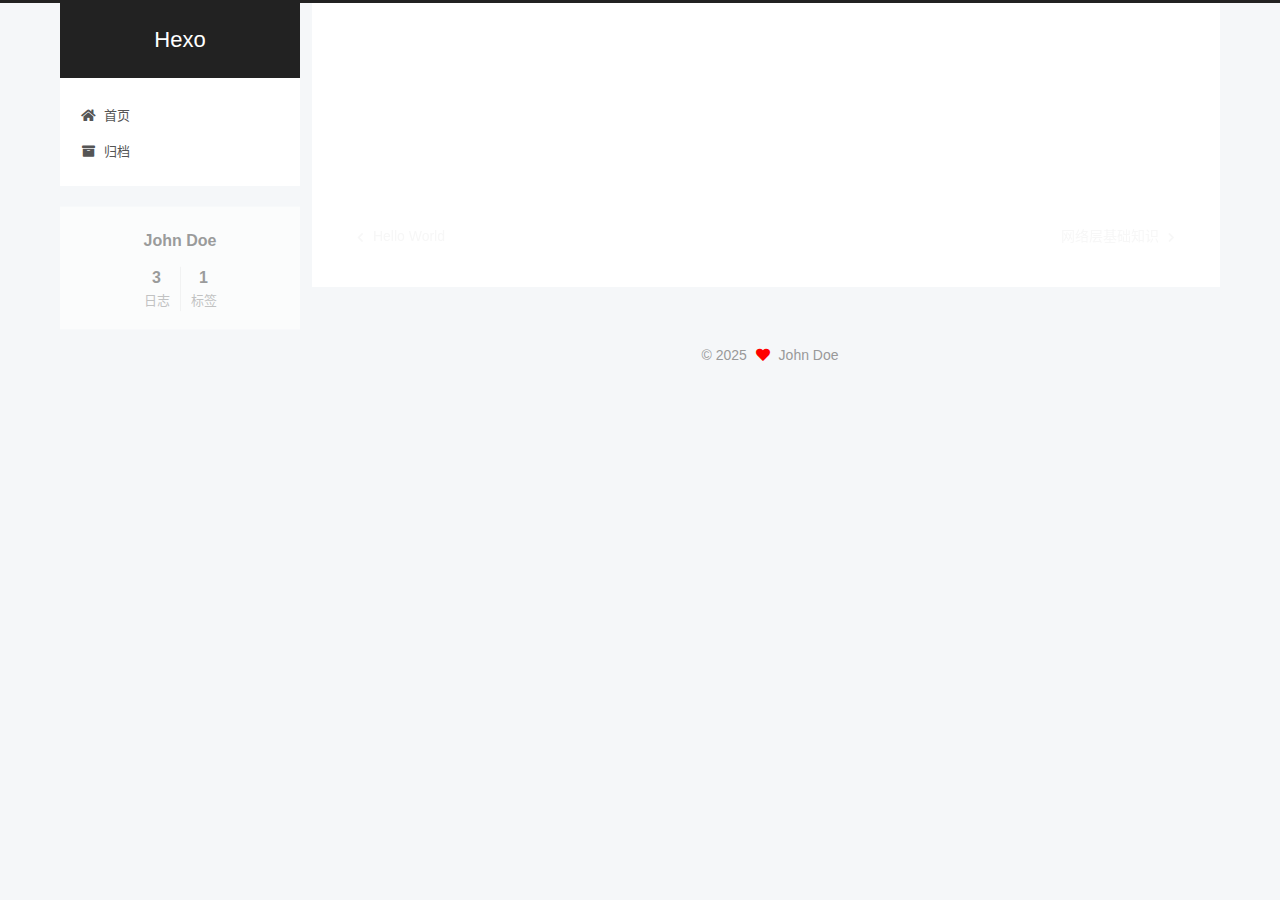
<file: 2025/03/30/my-1st/index.html>
<!DOCTYPE html>
<html lang="zh-CN">
<head>
  <meta charset="UTF-8">
<meta name="viewport" content="width=device-width, initial-scale=1, maximum-scale=2">
<meta name="theme-color" content="#222">
<meta name="generator" content="Hexo 7.3.0">
  <link rel="apple-touch-icon" sizes="180x180" href="/images/apple-touch-icon-next.png">
  <link rel="icon" type="image/png" sizes="32x32" href="/images/favicon-32x32-next.png">
  <link rel="icon" type="image/png" sizes="16x16" href="/images/favicon-16x16-next.png">
  <link rel="mask-icon" href="/images/logo.svg" color="#222">

<link rel="stylesheet" href="/css/main.css">


<link rel="stylesheet" href="/lib/font-awesome/css/all.min.css">

<script id="hexo-configurations">
    var NexT = window.NexT || {};
    var CONFIG = {"hostname":"example.com","root":"/","scheme":"Pisces","version":"7.8.0","exturl":false,"sidebar":{"position":"left","display":"post","padding":18,"offset":12,"onmobile":false},"copycode":{"enable":false,"show_result":false,"style":null},"back2top":{"enable":true,"sidebar":false,"scrollpercent":false},"bookmark":{"enable":false,"color":"#222","save":"auto"},"fancybox":false,"mediumzoom":false,"lazyload":false,"pangu":false,"comments":{"style":"tabs","active":null,"storage":true,"lazyload":false,"nav":null},"algolia":{"hits":{"per_page":10},"labels":{"input_placeholder":"Search for Posts","hits_empty":"We didn't find any results for the search: ${query}","hits_stats":"${hits} results found in ${time} ms"}},"localsearch":{"enable":false,"trigger":"auto","top_n_per_article":1,"unescape":false,"preload":false},"motion":{"enable":true,"async":false,"transition":{"post_block":"fadeIn","post_header":"slideDownIn","post_body":"slideDownIn","coll_header":"slideLeftIn","sidebar":"slideUpIn"}}};
  </script>

  <meta property="og:type" content="article">
<meta property="og:title" content="my 1st">
<meta property="og:url" content="http://example.com/2025/03/30/my-1st/index.html">
<meta property="og:site_name" content="Hexo">
<meta property="og:locale" content="zh_CN">
<meta property="article:published_time" content="2025-03-30T08:29:39.000Z">
<meta property="article:modified_time" content="2025-03-30T08:29:39.280Z">
<meta property="article:author" content="John Doe">
<meta name="twitter:card" content="summary">

<link rel="canonical" href="http://example.com/2025/03/30/my-1st/">


<script id="page-configurations">
  // https://hexo.io/docs/variables.html
  CONFIG.page = {
    sidebar: "",
    isHome : false,
    isPost : true,
    lang   : 'zh-CN'
  };
</script>

  <title>my 1st | Hexo</title>
  






  <noscript>
  <style>
  .use-motion .brand,
  .use-motion .menu-item,
  .sidebar-inner,
  .use-motion .post-block,
  .use-motion .pagination,
  .use-motion .comments,
  .use-motion .post-header,
  .use-motion .post-body,
  .use-motion .collection-header { opacity: initial; }

  .use-motion .site-title,
  .use-motion .site-subtitle {
    opacity: initial;
    top: initial;
  }

  .use-motion .logo-line-before i { left: initial; }
  .use-motion .logo-line-after i { right: initial; }
  </style>
</noscript>

</head>

<body itemscope itemtype="http://schema.org/WebPage">
  <div class="container use-motion">
    <div class="headband"></div>

    <header class="header" itemscope itemtype="http://schema.org/WPHeader">
      <div class="header-inner"><div class="site-brand-container">
  <div class="site-nav-toggle">
    <div class="toggle" aria-label="切换导航栏">
      <span class="toggle-line toggle-line-first"></span>
      <span class="toggle-line toggle-line-middle"></span>
      <span class="toggle-line toggle-line-last"></span>
    </div>
  </div>

  <div class="site-meta">

    <a href="/" class="brand" rel="start">
      <span class="logo-line-before"><i></i></span>
      <h1 class="site-title">Hexo</h1>
      <span class="logo-line-after"><i></i></span>
    </a>
  </div>

  <div class="site-nav-right">
    <div class="toggle popup-trigger">
    </div>
  </div>
</div>




<nav class="site-nav">
  <ul id="menu" class="main-menu menu">
        <li class="menu-item menu-item-home">

    <a href="/" rel="section"><i class="fa fa-home fa-fw"></i>首页</a>

  </li>
        <li class="menu-item menu-item-archives">

    <a href="/archives/" rel="section"><i class="fa fa-archive fa-fw"></i>归档</a>

  </li>
  </ul>
</nav>




</div>
    </header>

    
  <div class="back-to-top">
    <i class="fa fa-arrow-up"></i>
    <span>0%</span>
  </div>


    <main class="main">
      <div class="main-inner">
        <div class="content-wrap">
          

          <div class="content post posts-expand">
            

    
  
  
  <article itemscope itemtype="http://schema.org/Article" class="post-block" lang="zh-CN">
    <link itemprop="mainEntityOfPage" href="http://example.com/2025/03/30/my-1st/">

    <span hidden itemprop="author" itemscope itemtype="http://schema.org/Person">
      <meta itemprop="image" content="/images/avatar.gif">
      <meta itemprop="name" content="John Doe">
      <meta itemprop="description" content="">
    </span>

    <span hidden itemprop="publisher" itemscope itemtype="http://schema.org/Organization">
      <meta itemprop="name" content="Hexo">
    </span>
      <header class="post-header">
        <h1 class="post-title" itemprop="name headline">
          my 1st
        </h1>

        <div class="post-meta">
            <span class="post-meta-item">
              <span class="post-meta-item-icon">
                <i class="far fa-calendar"></i>
              </span>
              <span class="post-meta-item-text">发表于</span>

              <time title="创建时间：2025-03-30 16:29:39" itemprop="dateCreated datePublished" datetime="2025-03-30T16:29:39+08:00">2025-03-30</time>
            </span>

          

        </div>
      </header>

    
    
    
    <div class="post-body" itemprop="articleBody">

      
        
    </div>

    
    
    

      <footer class="post-footer">

        


        
    <div class="post-nav">
      <div class="post-nav-item">
    <a href="/2025/03/30/hello-world/" rel="prev" title="Hello World">
      <i class="fa fa-chevron-left"></i> Hello World
    </a></div>
      <div class="post-nav-item">
    <a href="/2025/04/15/%E7%BD%91%E7%BB%9C%E5%B1%82%E5%9F%BA%E7%A1%80%E7%9F%A5%E8%AF%86/" rel="next" title="网络层基础知识">
      网络层基础知识 <i class="fa fa-chevron-right"></i>
    </a></div>
    </div>
      </footer>
    
  </article>
  
  
  



          </div>
          

<script>
  window.addEventListener('tabs:register', () => {
    let { activeClass } = CONFIG.comments;
    if (CONFIG.comments.storage) {
      activeClass = localStorage.getItem('comments_active') || activeClass;
    }
    if (activeClass) {
      let activeTab = document.querySelector(`a[href="#comment-${activeClass}"]`);
      if (activeTab) {
        activeTab.click();
      }
    }
  });
  if (CONFIG.comments.storage) {
    window.addEventListener('tabs:click', event => {
      if (!event.target.matches('.tabs-comment .tab-content .tab-pane')) return;
      let commentClass = event.target.classList[1];
      localStorage.setItem('comments_active', commentClass);
    });
  }
</script>

        </div>
          
  
  <div class="toggle sidebar-toggle">
    <span class="toggle-line toggle-line-first"></span>
    <span class="toggle-line toggle-line-middle"></span>
    <span class="toggle-line toggle-line-last"></span>
  </div>

  <aside class="sidebar">
    <div class="sidebar-inner">

      <ul class="sidebar-nav motion-element">
        <li class="sidebar-nav-toc">
          文章目录
        </li>
        <li class="sidebar-nav-overview">
          站点概览
        </li>
      </ul>

      <!--noindex-->
      <div class="post-toc-wrap sidebar-panel">
      </div>
      <!--/noindex-->

      <div class="site-overview-wrap sidebar-panel">
        <div class="site-author motion-element" itemprop="author" itemscope itemtype="http://schema.org/Person">
  <p class="site-author-name" itemprop="name">John Doe</p>
  <div class="site-description" itemprop="description"></div>
</div>
<div class="site-state-wrap motion-element">
  <nav class="site-state">
      <div class="site-state-item site-state-posts">
          <a href="/archives/">
        
          <span class="site-state-item-count">3</span>
          <span class="site-state-item-name">日志</span>
        </a>
      </div>
      <div class="site-state-item site-state-tags">
        <span class="site-state-item-count">1</span>
        <span class="site-state-item-name">标签</span>
      </div>
  </nav>
</div>



      </div>

    </div>
  </aside>
  <div id="sidebar-dimmer"></div>


      </div>
    </main>

    <footer class="footer">
      <div class="footer-inner">
        

        

<div class="copyright">
  
  &copy; 
  <span itemprop="copyrightYear">2025</span>
  <span class="with-love">
    <i class="fa fa-heart"></i>
  </span>
  <span class="author" itemprop="copyrightHolder">John Doe</span>
</div>
<!--
  <div class="powered-by">由 <a href="https://hexo.io/" class="theme-link" rel="noopener" target="_blank">Hexo</a> & <a href="https://pisces.theme-next.org/" class="theme-link" rel="noopener" target="_blank">NexT.Pisces</a> 强力驱动
  </div>
-->

        








      </div>
    </footer>
  </div>

  
  <script src="/lib/anime.min.js"></script>
  <script src="/lib/velocity/velocity.min.js"></script>
  <script src="/lib/velocity/velocity.ui.min.js"></script>

<script src="/js/utils.js"></script>

<script src="/js/motion.js"></script>


<script src="/js/schemes/pisces.js"></script>


<script src="/js/next-boot.js"></script>




  















  

  

</body>
</html>
</file>
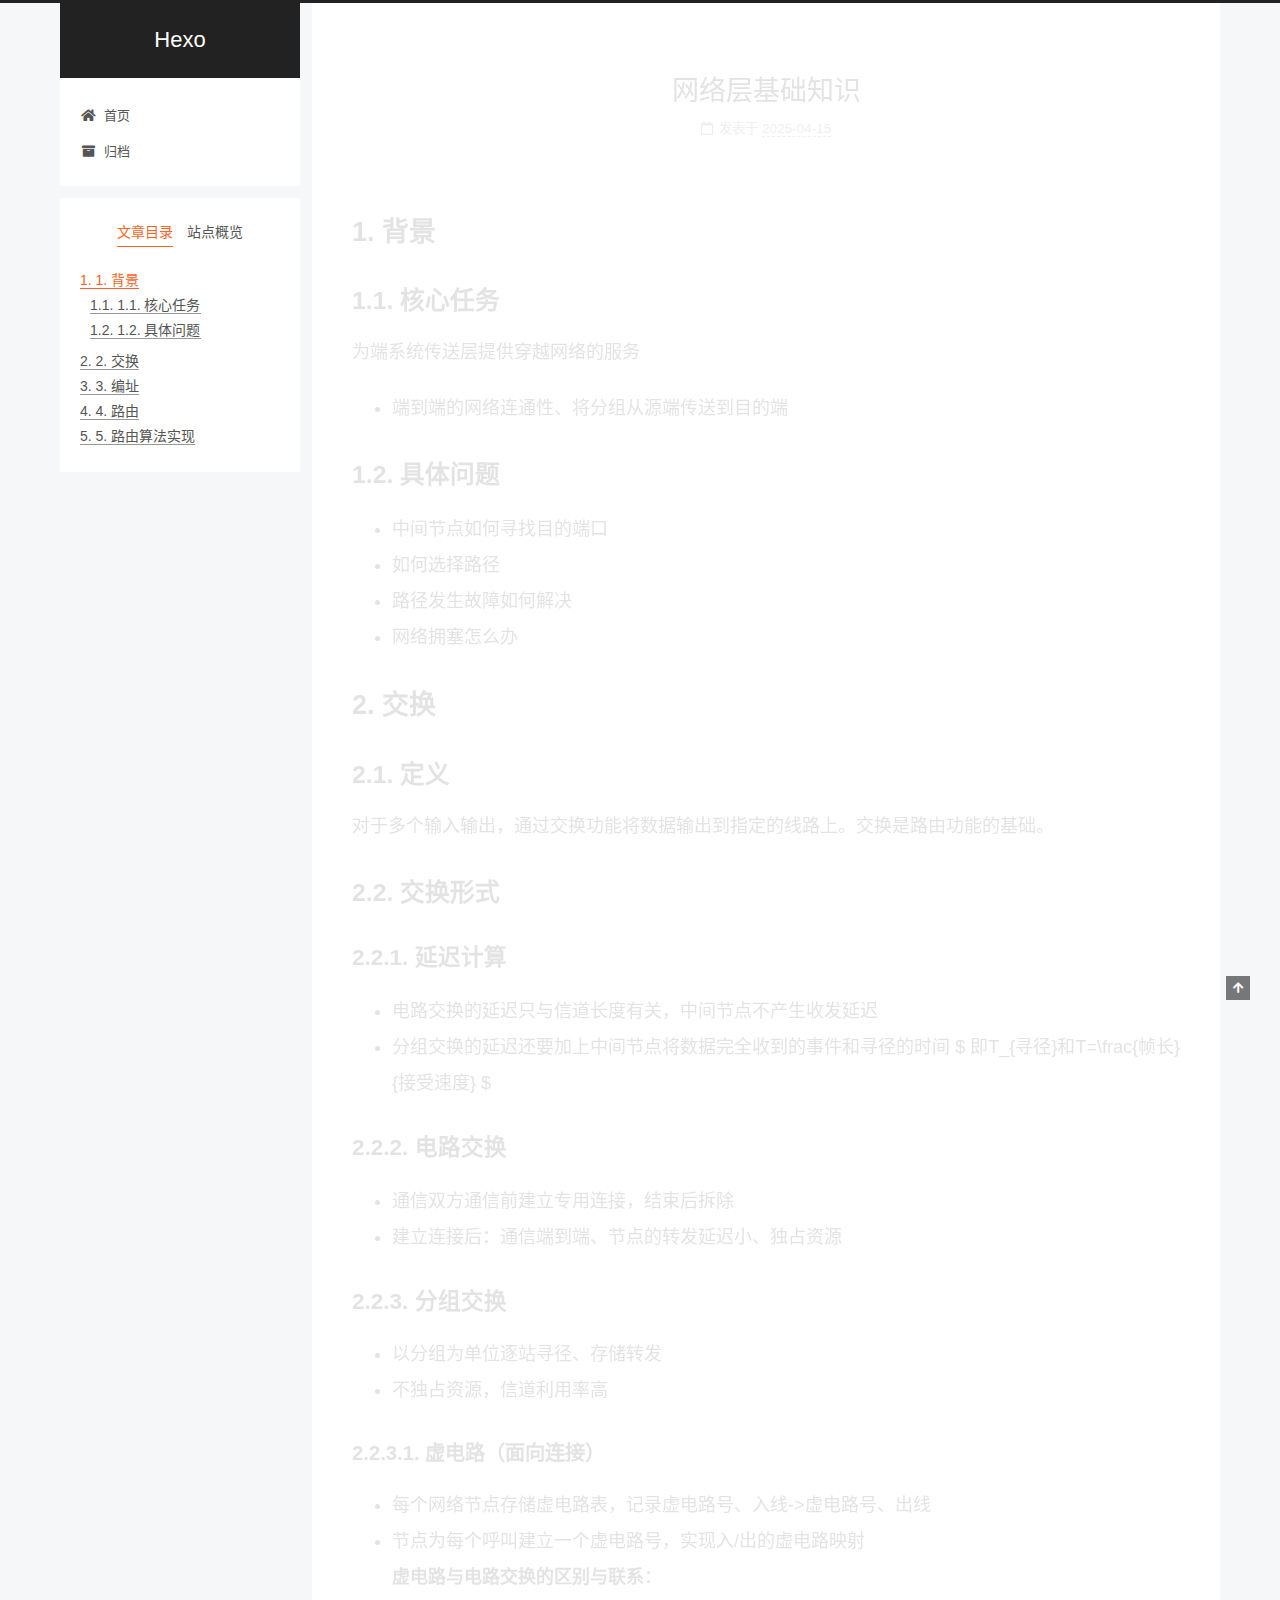
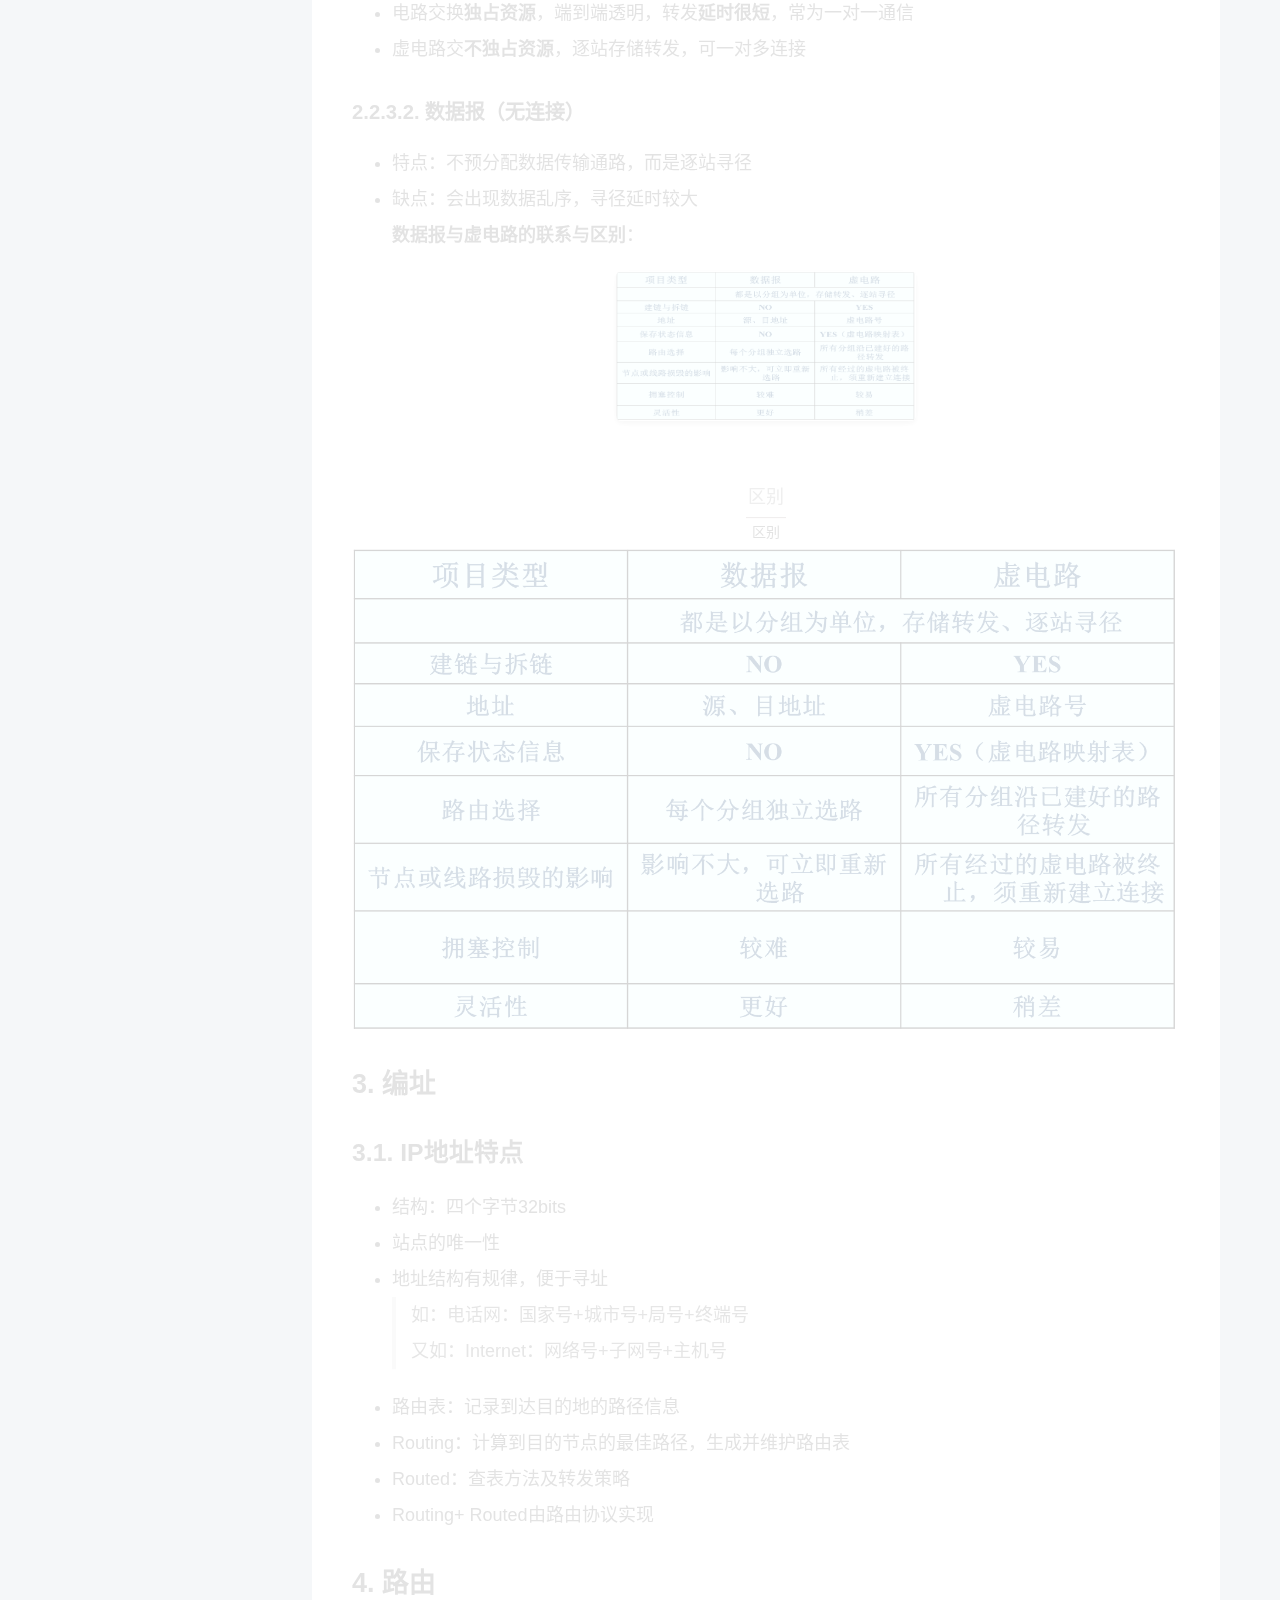
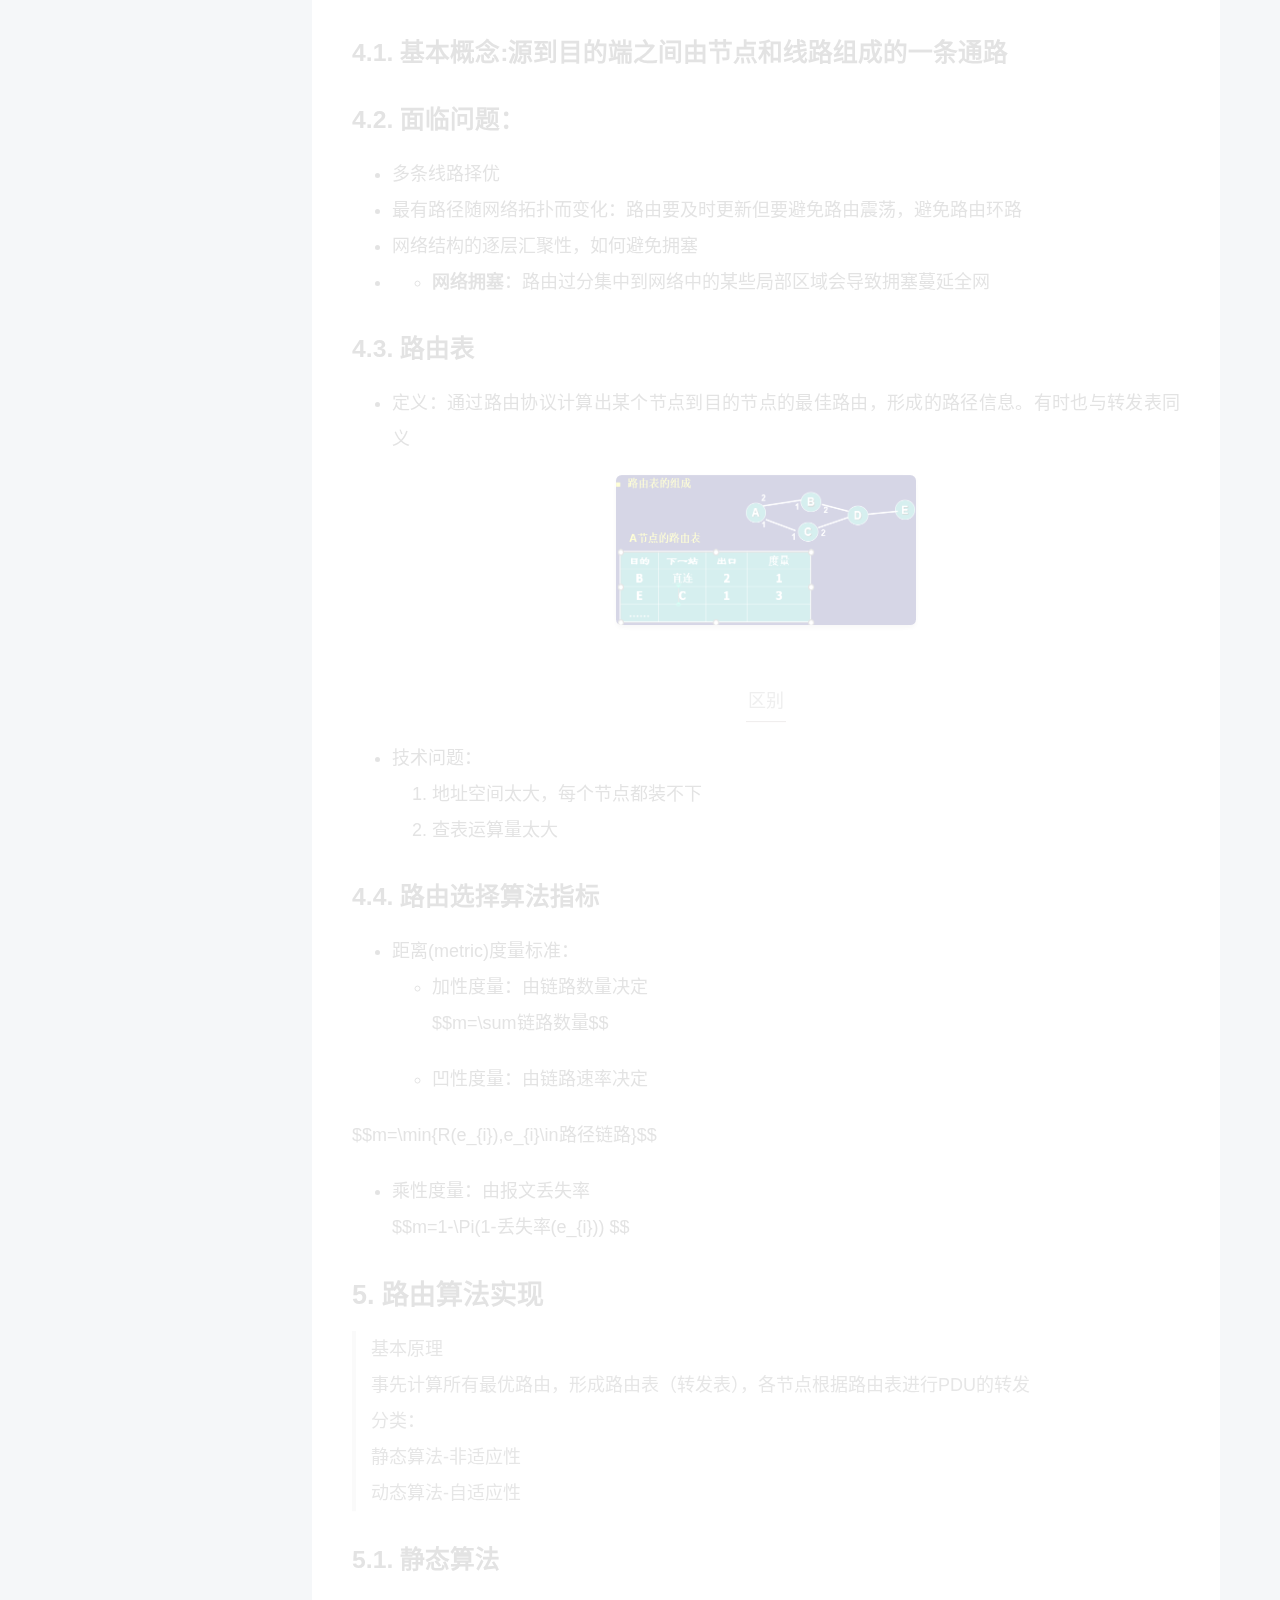
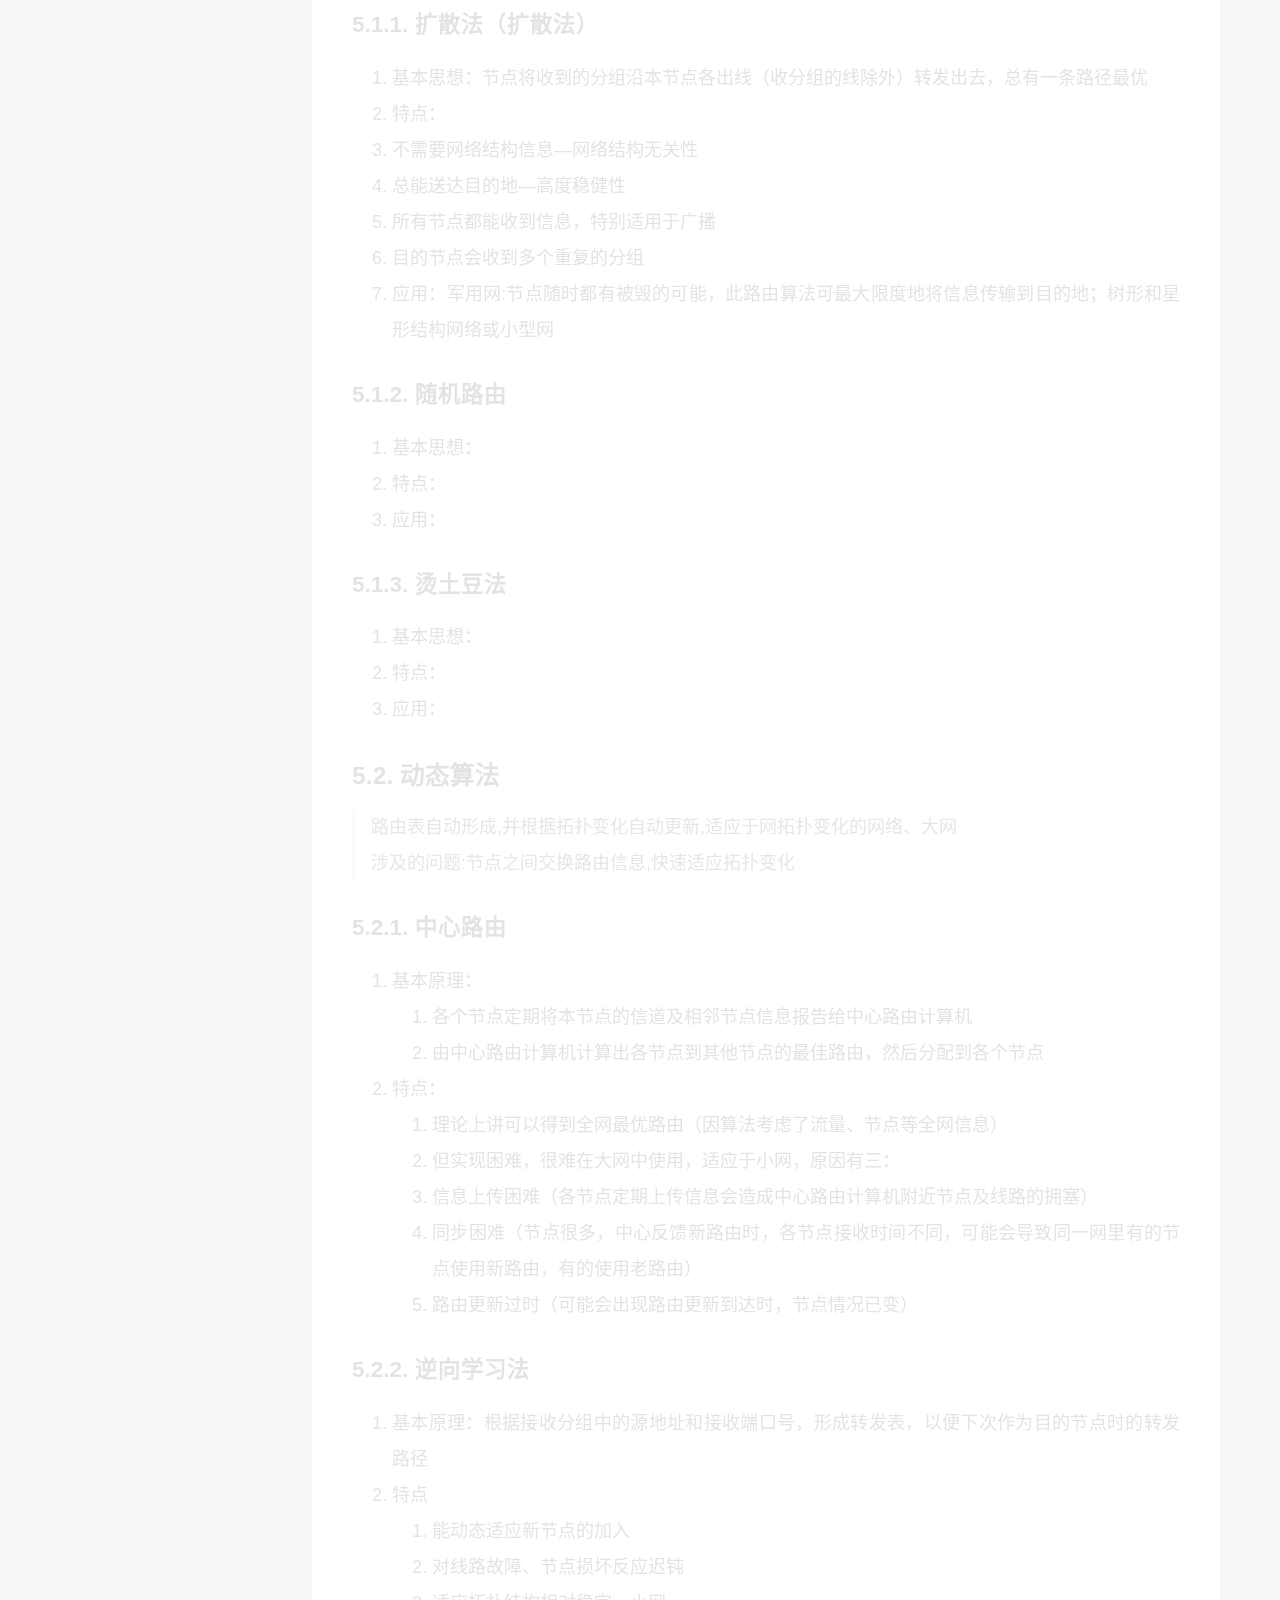
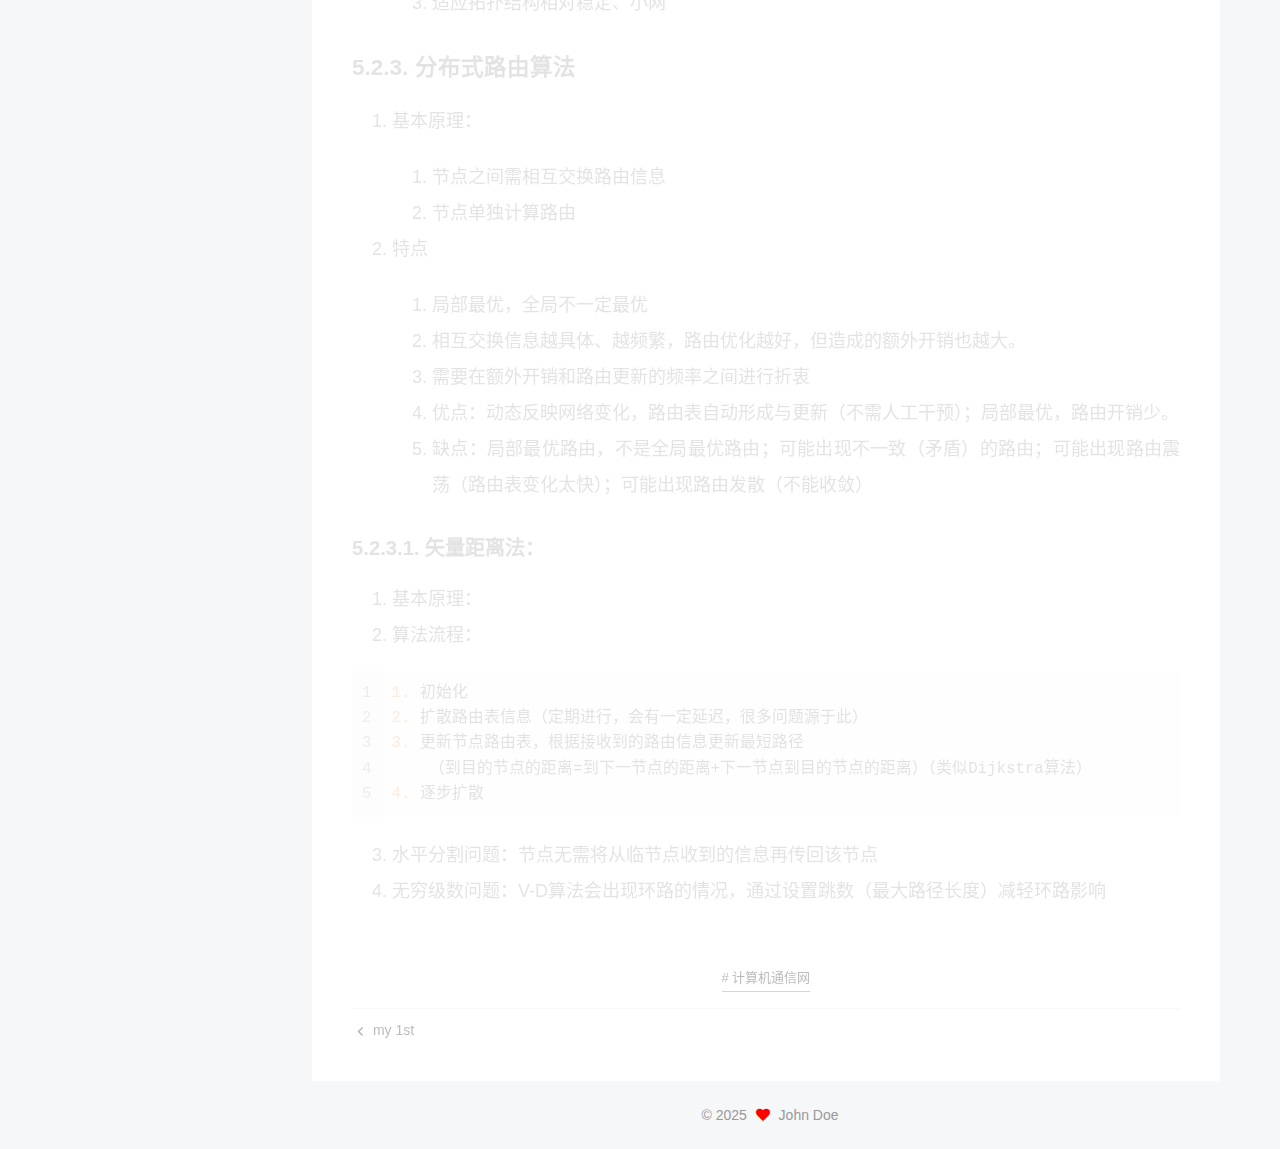
<file: 2025/04/15/网络层基础知识/index.html>
<!DOCTYPE html>
<html lang="zh-CN">
<head>
  <meta charset="UTF-8">
<meta name="viewport" content="width=device-width, initial-scale=1, maximum-scale=2">
<meta name="theme-color" content="#222">
<meta name="generator" content="Hexo 7.3.0">
  <link rel="apple-touch-icon" sizes="180x180" href="/images/apple-touch-icon-next.png">
  <link rel="icon" type="image/png" sizes="32x32" href="/images/favicon-32x32-next.png">
  <link rel="icon" type="image/png" sizes="16x16" href="/images/favicon-16x16-next.png">
  <link rel="mask-icon" href="/images/logo.svg" color="#222">

<link rel="stylesheet" href="/css/main.css">


<link rel="stylesheet" href="/lib/font-awesome/css/all.min.css">

<script id="hexo-configurations">
    var NexT = window.NexT || {};
    var CONFIG = {"hostname":"example.com","root":"/","scheme":"Pisces","version":"7.8.0","exturl":false,"sidebar":{"position":"left","display":"post","padding":18,"offset":12,"onmobile":false},"copycode":{"enable":false,"show_result":false,"style":null},"back2top":{"enable":true,"sidebar":false,"scrollpercent":false},"bookmark":{"enable":false,"color":"#222","save":"auto"},"fancybox":false,"mediumzoom":false,"lazyload":false,"pangu":false,"comments":{"style":"tabs","active":null,"storage":true,"lazyload":false,"nav":null},"algolia":{"hits":{"per_page":10},"labels":{"input_placeholder":"Search for Posts","hits_empty":"We didn't find any results for the search: ${query}","hits_stats":"${hits} results found in ${time} ms"}},"localsearch":{"enable":false,"trigger":"auto","top_n_per_article":1,"unescape":false,"preload":false},"motion":{"enable":true,"async":false,"transition":{"post_block":"fadeIn","post_header":"slideDownIn","post_body":"slideDownIn","coll_header":"slideLeftIn","sidebar":"slideUpIn"}}};
  </script>

  <meta name="description" content="1. 背景1.1. 核心任务 为端系统传送层提供穿越网络的服务  端到端的网络连通性、将分组从源端传送到目的端  1.2. 具体问题 中间节点如何寻找目的端口 如何选择路径 路径发生故障如何解决 网络拥塞怎么办  2. 交换2.1. 定义对于多个输入输出，通过交换功能将数据输出到指定的线路上。交换是路由功能的基础。 2.2. 交换形式2.2.1. 延迟计算 电路交换的延迟只与信道长度有关，中间节点">
<meta property="og:type" content="article">
<meta property="og:title" content="网络层基础知识">
<meta property="og:url" content="http://example.com/2025/04/15/%E7%BD%91%E7%BB%9C%E5%B1%82%E5%9F%BA%E7%A1%80%E7%9F%A5%E8%AF%86/index.html">
<meta property="og:site_name" content="Hexo">
<meta property="og:description" content="1. 背景1.1. 核心任务 为端系统传送层提供穿越网络的服务  端到端的网络连通性、将分组从源端传送到目的端  1.2. 具体问题 中间节点如何寻找目的端口 如何选择路径 路径发生故障如何解决 网络拥塞怎么办  2. 交换2.1. 定义对于多个输入输出，通过交换功能将数据输出到指定的线路上。交换是路由功能的基础。 2.2. 交换形式2.2.1. 延迟计算 电路交换的延迟只与信道长度有关，中间节点">
<meta property="og:locale" content="zh_CN">
<meta property="og:image" content="http://example.com/img/image.png">
<meta property="og:image" content="http://example.com/img/image.png">
<meta property="og:image" content="http://example.com/img/image-2.png">
<meta property="article:published_time" content="2025-04-15T14:19:25.000Z">
<meta property="article:modified_time" content="2025-04-15T14:28:51.399Z">
<meta property="article:author" content="John Doe">
<meta property="article:tag" content="计算机通信网">
<meta name="twitter:card" content="summary">
<meta name="twitter:image" content="http://example.com/img/image.png">

<link rel="canonical" href="http://example.com/2025/04/15/%E7%BD%91%E7%BB%9C%E5%B1%82%E5%9F%BA%E7%A1%80%E7%9F%A5%E8%AF%86/">


<script id="page-configurations">
  // https://hexo.io/docs/variables.html
  CONFIG.page = {
    sidebar: "",
    isHome : false,
    isPost : true,
    lang   : 'zh-CN'
  };
</script>

  <title>网络层基础知识 | Hexo</title>
  






  <noscript>
  <style>
  .use-motion .brand,
  .use-motion .menu-item,
  .sidebar-inner,
  .use-motion .post-block,
  .use-motion .pagination,
  .use-motion .comments,
  .use-motion .post-header,
  .use-motion .post-body,
  .use-motion .collection-header { opacity: initial; }

  .use-motion .site-title,
  .use-motion .site-subtitle {
    opacity: initial;
    top: initial;
  }

  .use-motion .logo-line-before i { left: initial; }
  .use-motion .logo-line-after i { right: initial; }
  </style>
</noscript>

</head>

<body itemscope itemtype="http://schema.org/WebPage">
  <div class="container use-motion">
    <div class="headband"></div>

    <header class="header" itemscope itemtype="http://schema.org/WPHeader">
      <div class="header-inner"><div class="site-brand-container">
  <div class="site-nav-toggle">
    <div class="toggle" aria-label="切换导航栏">
      <span class="toggle-line toggle-line-first"></span>
      <span class="toggle-line toggle-line-middle"></span>
      <span class="toggle-line toggle-line-last"></span>
    </div>
  </div>

  <div class="site-meta">

    <a href="/" class="brand" rel="start">
      <span class="logo-line-before"><i></i></span>
      <h1 class="site-title">Hexo</h1>
      <span class="logo-line-after"><i></i></span>
    </a>
  </div>

  <div class="site-nav-right">
    <div class="toggle popup-trigger">
    </div>
  </div>
</div>




<nav class="site-nav">
  <ul id="menu" class="main-menu menu">
        <li class="menu-item menu-item-home">

    <a href="/" rel="section"><i class="fa fa-home fa-fw"></i>首页</a>

  </li>
        <li class="menu-item menu-item-archives">

    <a href="/archives/" rel="section"><i class="fa fa-archive fa-fw"></i>归档</a>

  </li>
  </ul>
</nav>




</div>
    </header>

    
  <div class="back-to-top">
    <i class="fa fa-arrow-up"></i>
    <span>0%</span>
  </div>


    <main class="main">
      <div class="main-inner">
        <div class="content-wrap">
          

          <div class="content post posts-expand">
            

    
  
  
  <article itemscope itemtype="http://schema.org/Article" class="post-block" lang="zh-CN">
    <link itemprop="mainEntityOfPage" href="http://example.com/2025/04/15/%E7%BD%91%E7%BB%9C%E5%B1%82%E5%9F%BA%E7%A1%80%E7%9F%A5%E8%AF%86/">

    <span hidden itemprop="author" itemscope itemtype="http://schema.org/Person">
      <meta itemprop="image" content="/images/avatar.gif">
      <meta itemprop="name" content="John Doe">
      <meta itemprop="description" content="">
    </span>

    <span hidden itemprop="publisher" itemscope itemtype="http://schema.org/Organization">
      <meta itemprop="name" content="Hexo">
    </span>
      <header class="post-header">
        <h1 class="post-title" itemprop="name headline">
          网络层基础知识
        </h1>

        <div class="post-meta">
            <span class="post-meta-item">
              <span class="post-meta-item-icon">
                <i class="far fa-calendar"></i>
              </span>
              <span class="post-meta-item-text">发表于</span>
              

              <time title="创建时间：2025-04-15 22:19:25 / 修改时间：22:28:51" itemprop="dateCreated datePublished" datetime="2025-04-15T22:19:25+08:00">2025-04-15</time>
            </span>

          

        </div>
      </header>

    
    
    
    <div class="post-body" itemprop="articleBody">

      
        <h1 id="1-背景"><a href="#1-背景" class="headerlink" title="1. 背景"></a>1. 背景</h1><h2 id="1-1-核心任务"><a href="#1-1-核心任务" class="headerlink" title="1.1. 核心任务"></a>1.1. 核心任务</h2><p> 为端系统传送层提供穿越网络的服务</p>
<ul>
<li>端到端的网络连通性、将分组从源端传送到目的端</li>
</ul>
<h2 id="1-2-具体问题"><a href="#1-2-具体问题" class="headerlink" title="1.2. 具体问题"></a>1.2. 具体问题</h2><ul>
<li>中间节点如何寻找目的端口</li>
<li>如何选择路径</li>
<li>路径发生故障如何解决</li>
<li>网络拥塞怎么办</li>
</ul>
<h1 id="2-交换"><a href="#2-交换" class="headerlink" title="2. 交换"></a>2. 交换</h1><h2 id="2-1-定义"><a href="#2-1-定义" class="headerlink" title="2.1. 定义"></a>2.1. 定义</h2><p>对于多个输入输出，通过交换功能将数据输出到指定的线路上。交换是路由功能的基础。</p>
<h2 id="2-2-交换形式"><a href="#2-2-交换形式" class="headerlink" title="2.2. 交换形式"></a>2.2. 交换形式</h2><h3 id="2-2-1-延迟计算"><a href="#2-2-1-延迟计算" class="headerlink" title="2.2.1. 延迟计算"></a>2.2.1. 延迟计算</h3><ul>
<li>电路交换的延迟只与信道长度有关，中间节点不产生收发延迟</li>
<li>分组交换的延迟还要加上中间节点将数据完全收到的事件和寻径的时间 $ 即T_{寻径}和T&#x3D;\frac{帧长}{接受速度} $</li>
</ul>
<h3 id="2-2-2-电路交换"><a href="#2-2-2-电路交换" class="headerlink" title="2.2.2. 电路交换"></a>2.2.2. 电路交换</h3><ul>
<li>通信双方通信前建立专用连接，结束后拆除</li>
<li>建立连接后：通信端到端、节点的转发延迟小、独占资源</li>
</ul>
<h3 id="2-2-3-分组交换"><a href="#2-2-3-分组交换" class="headerlink" title="2.2.3. 分组交换"></a>2.2.3. 分组交换</h3><ul>
<li>以分组为单位逐站寻径、存储转发</li>
<li>不独占资源，信道利用率高</li>
</ul>
<h4 id="2-2-3-1-虚电路（面向连接）"><a href="#2-2-3-1-虚电路（面向连接）" class="headerlink" title="2.2.3.1. 虚电路（面向连接）"></a>2.2.3.1. 虚电路（面向连接）</h4><ul>
<li>每个网络节点存储虚电路表，记录虚电路号、入线-&gt;虚电路号、出线</li>
<li>节点为每个呼叫建立一个虚电路号，实现入&#x2F;出的虚电路映射<br><strong>虚电路与电路交换的区别与联系</strong>：</li>
<li>电路交换<strong>独占资源</strong>，端到端透明，转发<strong>延时很短</strong>，常为一对一通信</li>
<li>虚电路交<strong>不独占资源</strong>，逐站存储转发，可一对多连接</li>
</ul>
<h4 id="2-2-3-2-数据报（无连接）"><a href="#2-2-3-2-数据报（无连接）" class="headerlink" title="2.2.3.2. 数据报（无连接）"></a>2.2.3.2. 数据报（无连接）</h4><ul>
<li>特点：不预分配数据传输通路，而是逐站寻径</li>
<li>缺点：会出现数据乱序，寻径延时较大<br><strong>数据报与虚电路的联系与区别</strong>：</li>
</ul>
<center>
<img style="border-radius:0.3125em;
box-shadow:0 2px 4px 0
rgba(34,36,38,.12),0 2px 10px 0
rgba(34,36,38,.08);"
width='300' height='150'
src="/img/image.png">
<br>
<div style="color:orange;border-bottom:1px solid rgb(156, 142, 142);
display:inline-block;
color:#999;
padding:2px;" >区别 </div>
</center>
<center style="font-size:14px;color:#c0c0c0:text-decoration:underline">
区别
</center>

<p><img src="/img/image.png"></p>
<h1 id="3-编址"><a href="#3-编址" class="headerlink" title="3. 编址"></a>3. 编址</h1><h2 id="3-1-IP地址特点"><a href="#3-1-IP地址特点" class="headerlink" title="3.1. IP地址特点"></a>3.1. IP地址特点</h2><ul>
<li>结构：四个字节32bits</li>
<li>站点的唯一性</li>
<li>地址结构有规律，便于寻址<blockquote>
<p>如：电话网：国家号+城市号+局号+终端号<br>又如：Internet：网络号+子网号+主机号</p>
</blockquote>
</li>
<li>路由表：记录到达目的地的路径信息</li>
<li>Routing：计算到目的节点的最佳路径，生成并维护路由表</li>
<li>Routed：查表方法及转发策略</li>
<li>Routing+ Routed由路由协议实现</li>
</ul>
<h1 id="4-路由"><a href="#4-路由" class="headerlink" title="4. 路由"></a>4. 路由</h1><h2 id="4-1-基本概念-源到目的端之间由节点和线路组成的一条通路"><a href="#4-1-基本概念-源到目的端之间由节点和线路组成的一条通路" class="headerlink" title="4.1. 基本概念:源到目的端之间由节点和线路组成的一条通路"></a>4.1. 基本概念:源到目的端之间由节点和线路组成的一条通路</h2><h2 id="4-2-面临问题："><a href="#4-2-面临问题：" class="headerlink" title="4.2. 面临问题："></a>4.2. 面临问题：</h2><ul>
<li>多条线路择优</li>
<li>最有路径随网络拓扑而变化：路由要及时更新但要避免路由震荡，避免路由环路</li>
<li>网络结构的逐层汇聚性，如何避免拥塞</li>
<li><ul>
<li><strong>网络拥塞</strong>：路由过分集中到网络中的某些局部区域会导致拥塞蔓延全网</li>
</ul>
</li>
</ul>
<h2 id="4-3-路由表"><a href="#4-3-路由表" class="headerlink" title="4.3. 路由表"></a>4.3. 路由表</h2><ul>
<li>定义：通过路由协议计算出某个节点到目的节点的最佳路由，形成的路径信息。有时也与转发表同义</li>
</ul>
<center>
<img style="border-radius:0.3125em;
box-shadow:0 2px 4px 0
rgba(34,36,38,.12),0 2px 10px 0
rgba(34,36,38,.08);"
width='300' height='150'
src="/img/image-2.png">
<br>
<div style="color:orange;border-bottom:1px solid rgb(156, 142, 142);
display:inline-block;
color:#999;
padding:2px;" >区别 </div>
</center>

<ul>
<li>技术问题：<ol>
<li>地址空间太大，每个节点都装不下</li>
<li>查表运算量太大</li>
</ol>
</li>
</ul>
<h2 id="4-4-路由选择算法指标"><a href="#4-4-路由选择算法指标" class="headerlink" title="4.4. 路由选择算法指标"></a>4.4. 路由选择算法指标</h2><ul>
<li>距离(metric)度量标准：<ul>
<li><p>加性度量：由链路数量决定<br>$$m&#x3D;\sum链路数量$$</p>
</li>
<li><p>凹性度量：由链路速率决定</p>
</li>
</ul>
</li>
</ul>
<p>$$m&#x3D;\min{R(e_{i}),e_{i}\in路径链路}$$</p>
<ul>
<li>乘性度量：由报文丢失率<br>$$m&#x3D;1-\Pi(1-丢失率(e_{i})) $$</li>
</ul>
<h1 id="5-路由算法实现"><a href="#5-路由算法实现" class="headerlink" title="5. 路由算法实现"></a>5. 路由算法实现</h1><blockquote>
<p>基本原理<br>  事先计算所有最优路由，形成路由表（转发表），各节点根据路由表进行PDU的转发<br>分类：<br>静态算法-非适应性<br>动态算法-自适应性</p>
</blockquote>
<h2 id="5-1-静态算法"><a href="#5-1-静态算法" class="headerlink" title="5.1. 静态算法"></a>5.1. 静态算法</h2><h3 id="5-1-1-扩散法（扩散法）"><a href="#5-1-1-扩散法（扩散法）" class="headerlink" title="5.1.1. 扩散法（扩散法）"></a>5.1.1. 扩散法（扩散法）</h3><ol>
<li>基本思想：节点将收到的分组沿本节点各出线（收分组的线除外）转发出去，总有一条路径最优</li>
<li>特点：</li>
<li>不需要网络结构信息—网络结构无关性</li>
<li>总能送达目的地—高度稳健性</li>
<li>所有节点都能收到信息，特别适用于广播</li>
<li>目的节点会收到多个重复的分组</li>
<li>应用：军用网:节点随时都有被毁的可能，此路由算法可最大限度地将信息传输到目的地；树形和星形结构网络或小型网</li>
</ol>
<h3 id="5-1-2-随机路由"><a href="#5-1-2-随机路由" class="headerlink" title="5.1.2. 随机路由"></a>5.1.2. 随机路由</h3><ol>
<li>基本思想：</li>
<li>特点：</li>
<li>应用：</li>
</ol>
<h3 id="5-1-3-烫土豆法"><a href="#5-1-3-烫土豆法" class="headerlink" title="5.1.3. 烫土豆法"></a>5.1.3. 烫土豆法</h3><ol>
<li>基本思想：</li>
<li>特点：</li>
<li>应用：</li>
</ol>
<h2 id="5-2-动态算法"><a href="#5-2-动态算法" class="headerlink" title="5.2. 动态算法"></a>5.2. 动态算法</h2><blockquote>
<p>路由表自动形成,并根据拓扑变化自动更新,适应于网拓扑变化的网络、大网<br>涉及的问题:节点之间交换路由信息,快速适应拓扑变化</p>
</blockquote>
<h3 id="5-2-1-中心路由"><a href="#5-2-1-中心路由" class="headerlink" title="5.2.1. 中心路由"></a>5.2.1. 中心路由</h3><ol>
<li>基本原理：<ol>
<li>各个节点定期将本节点的信道及相邻节点信息报告给中心路由计算机</li>
<li>由中心路由计算机计算出各节点到其他节点的最佳路由，然后分配到各个节点</li>
</ol>
</li>
<li>特点：<ol>
<li>理论上讲可以得到全网最优路由（因算法考虑了流量、节点等全网信息）</li>
<li>但实现困难，很难在大网中使用，适应于小网，原因有三：</li>
<li>信息上传困难（各节点定期上传信息会造成中心路由计算机附近节点及线路的拥塞）</li>
<li>同步困难（节点很多，中心反馈新路由时，各节点接收时间不同，可能会导致同一网里有的节点使用新路由，有的使用老路由）</li>
<li>路由更新过时（可能会出现路由更新到达时，节点情况已变）</li>
</ol>
</li>
</ol>
<h3 id="5-2-2-逆向学习法"><a href="#5-2-2-逆向学习法" class="headerlink" title="5.2.2. 逆向学习法"></a>5.2.2. 逆向学习法</h3><ol>
<li>基本原理：根据接收分组中的源地址和接收端口号，形成转发表，以便下次作为目的节点时的转发路径</li>
<li>特点<ol>
<li>能动态适应新节点的加入</li>
<li>对线路故障、节点损坏反应迟钝</li>
<li>适应拓扑结构相对稳定、小网</li>
</ol>
</li>
</ol>
<h3 id="5-2-3-分布式路由算法"><a href="#5-2-3-分布式路由算法" class="headerlink" title="5.2.3. 分布式路由算法"></a>5.2.3. <strong>分布式路由算法</strong></h3><ol>
<li><p>基本原理：</p>
<ol>
<li>节点之间需相互交换路由信息</li>
<li>节点单独计算路由</li>
</ol>
</li>
<li><p>特点</p>
<ol>
<li>局部最优，全局不一定最优</li>
<li>相互交换信息越具体、越频繁，路由优化越好，但造成的额外开销也越大。</li>
<li>需要在额外开销和路由更新的频率之间进行折衷</li>
<li>优点：动态反映网络变化，路由表自动形成与更新（不需人工干预）；局部最优，路由开销少。</li>
<li>缺点：局部最优路由，不是全局最优路由；可能出现不一致（矛盾）的路由；可能出现路由震荡（路由表变化太快）；可能出现路由发散（不能收敛）</li>
</ol>
</li>
</ol>
<h4 id="5-2-3-1-矢量距离法："><a href="#5-2-3-1-矢量距离法：" class="headerlink" title="5.2.3.1. 矢量距离法："></a>5.2.3.1. <strong>矢量距离法：</strong></h4><ol>
<li>基本原理：</li>
<li>算法流程：</li>
</ol>
<figure class="highlight java"><table><tr><td class="gutter"><pre><span class="line">1</span><br><span class="line">2</span><br><span class="line">3</span><br><span class="line">4</span><br><span class="line">5</span><br></pre></td><td class="code"><pre><span class="line"><span class="number">1.</span> 初始化</span><br><span class="line"><span class="number">2.</span> 扩散路由表信息（定期进行，会有一定延迟，很多问题源于此）</span><br><span class="line"><span class="number">3.</span> 更新节点路由表，根据接收到的路由信息更新最短路径</span><br><span class="line">    （到目的节点的距离=到下一节点的距离+下一节点到目的节点的距离）（类似Dijkstra算法）</span><br><span class="line"><span class="number">4.</span> 逐步扩散</span><br></pre></td></tr></table></figure>
<ol start="3">
<li>水平分割问题：节点无需将从临节点收到的信息再传回该节点</li>
<li>无穷级数问题：V-D算法会出现环路的情况，通过设置跳数（最大路径长度）减轻环路影响</li>
</ol>

    </div>

    
    
    

      <footer class="post-footer">
          <div class="post-tags">
              <a href="/tags/%E8%AE%A1%E7%AE%97%E6%9C%BA%E9%80%9A%E4%BF%A1%E7%BD%91/" rel="tag"># 计算机通信网</a>
          </div>

        


        
    <div class="post-nav">
      <div class="post-nav-item">
    <a href="/2025/03/30/my-1st/" rel="prev" title="my 1st">
      <i class="fa fa-chevron-left"></i> my 1st
    </a></div>
      <div class="post-nav-item"></div>
    </div>
      </footer>
    
  </article>
  
  
  



          </div>
          

<script>
  window.addEventListener('tabs:register', () => {
    let { activeClass } = CONFIG.comments;
    if (CONFIG.comments.storage) {
      activeClass = localStorage.getItem('comments_active') || activeClass;
    }
    if (activeClass) {
      let activeTab = document.querySelector(`a[href="#comment-${activeClass}"]`);
      if (activeTab) {
        activeTab.click();
      }
    }
  });
  if (CONFIG.comments.storage) {
    window.addEventListener('tabs:click', event => {
      if (!event.target.matches('.tabs-comment .tab-content .tab-pane')) return;
      let commentClass = event.target.classList[1];
      localStorage.setItem('comments_active', commentClass);
    });
  }
</script>

        </div>
          
  
  <div class="toggle sidebar-toggle">
    <span class="toggle-line toggle-line-first"></span>
    <span class="toggle-line toggle-line-middle"></span>
    <span class="toggle-line toggle-line-last"></span>
  </div>

  <aside class="sidebar">
    <div class="sidebar-inner">

      <ul class="sidebar-nav motion-element">
        <li class="sidebar-nav-toc">
          文章目录
        </li>
        <li class="sidebar-nav-overview">
          站点概览
        </li>
      </ul>

      <!--noindex-->
      <div class="post-toc-wrap sidebar-panel">
          <div class="post-toc motion-element"><ol class="nav"><li class="nav-item nav-level-1"><a class="nav-link" href="#1-%E8%83%8C%E6%99%AF"><span class="nav-number">1.</span> <span class="nav-text">1. 背景</span></a><ol class="nav-child"><li class="nav-item nav-level-2"><a class="nav-link" href="#1-1-%E6%A0%B8%E5%BF%83%E4%BB%BB%E5%8A%A1"><span class="nav-number">1.1.</span> <span class="nav-text">1.1. 核心任务</span></a></li><li class="nav-item nav-level-2"><a class="nav-link" href="#1-2-%E5%85%B7%E4%BD%93%E9%97%AE%E9%A2%98"><span class="nav-number">1.2.</span> <span class="nav-text">1.2. 具体问题</span></a></li></ol></li><li class="nav-item nav-level-1"><a class="nav-link" href="#2-%E4%BA%A4%E6%8D%A2"><span class="nav-number">2.</span> <span class="nav-text">2. 交换</span></a><ol class="nav-child"><li class="nav-item nav-level-2"><a class="nav-link" href="#2-1-%E5%AE%9A%E4%B9%89"><span class="nav-number">2.1.</span> <span class="nav-text">2.1. 定义</span></a></li><li class="nav-item nav-level-2"><a class="nav-link" href="#2-2-%E4%BA%A4%E6%8D%A2%E5%BD%A2%E5%BC%8F"><span class="nav-number">2.2.</span> <span class="nav-text">2.2. 交换形式</span></a><ol class="nav-child"><li class="nav-item nav-level-3"><a class="nav-link" href="#2-2-1-%E5%BB%B6%E8%BF%9F%E8%AE%A1%E7%AE%97"><span class="nav-number">2.2.1.</span> <span class="nav-text">2.2.1. 延迟计算</span></a></li><li class="nav-item nav-level-3"><a class="nav-link" href="#2-2-2-%E7%94%B5%E8%B7%AF%E4%BA%A4%E6%8D%A2"><span class="nav-number">2.2.2.</span> <span class="nav-text">2.2.2. 电路交换</span></a></li><li class="nav-item nav-level-3"><a class="nav-link" href="#2-2-3-%E5%88%86%E7%BB%84%E4%BA%A4%E6%8D%A2"><span class="nav-number">2.2.3.</span> <span class="nav-text">2.2.3. 分组交换</span></a><ol class="nav-child"><li class="nav-item nav-level-4"><a class="nav-link" href="#2-2-3-1-%E8%99%9A%E7%94%B5%E8%B7%AF%EF%BC%88%E9%9D%A2%E5%90%91%E8%BF%9E%E6%8E%A5%EF%BC%89"><span class="nav-number">2.2.3.1.</span> <span class="nav-text">2.2.3.1. 虚电路（面向连接）</span></a></li><li class="nav-item nav-level-4"><a class="nav-link" href="#2-2-3-2-%E6%95%B0%E6%8D%AE%E6%8A%A5%EF%BC%88%E6%97%A0%E8%BF%9E%E6%8E%A5%EF%BC%89"><span class="nav-number">2.2.3.2.</span> <span class="nav-text">2.2.3.2. 数据报（无连接）</span></a></li></ol></li></ol></li></ol></li><li class="nav-item nav-level-1"><a class="nav-link" href="#3-%E7%BC%96%E5%9D%80"><span class="nav-number">3.</span> <span class="nav-text">3. 编址</span></a><ol class="nav-child"><li class="nav-item nav-level-2"><a class="nav-link" href="#3-1-IP%E5%9C%B0%E5%9D%80%E7%89%B9%E7%82%B9"><span class="nav-number">3.1.</span> <span class="nav-text">3.1. IP地址特点</span></a></li></ol></li><li class="nav-item nav-level-1"><a class="nav-link" href="#4-%E8%B7%AF%E7%94%B1"><span class="nav-number">4.</span> <span class="nav-text">4. 路由</span></a><ol class="nav-child"><li class="nav-item nav-level-2"><a class="nav-link" href="#4-1-%E5%9F%BA%E6%9C%AC%E6%A6%82%E5%BF%B5-%E6%BA%90%E5%88%B0%E7%9B%AE%E7%9A%84%E7%AB%AF%E4%B9%8B%E9%97%B4%E7%94%B1%E8%8A%82%E7%82%B9%E5%92%8C%E7%BA%BF%E8%B7%AF%E7%BB%84%E6%88%90%E7%9A%84%E4%B8%80%E6%9D%A1%E9%80%9A%E8%B7%AF"><span class="nav-number">4.1.</span> <span class="nav-text">4.1. 基本概念:源到目的端之间由节点和线路组成的一条通路</span></a></li><li class="nav-item nav-level-2"><a class="nav-link" href="#4-2-%E9%9D%A2%E4%B8%B4%E9%97%AE%E9%A2%98%EF%BC%9A"><span class="nav-number">4.2.</span> <span class="nav-text">4.2. 面临问题：</span></a></li><li class="nav-item nav-level-2"><a class="nav-link" href="#4-3-%E8%B7%AF%E7%94%B1%E8%A1%A8"><span class="nav-number">4.3.</span> <span class="nav-text">4.3. 路由表</span></a></li><li class="nav-item nav-level-2"><a class="nav-link" href="#4-4-%E8%B7%AF%E7%94%B1%E9%80%89%E6%8B%A9%E7%AE%97%E6%B3%95%E6%8C%87%E6%A0%87"><span class="nav-number">4.4.</span> <span class="nav-text">4.4. 路由选择算法指标</span></a></li></ol></li><li class="nav-item nav-level-1"><a class="nav-link" href="#5-%E8%B7%AF%E7%94%B1%E7%AE%97%E6%B3%95%E5%AE%9E%E7%8E%B0"><span class="nav-number">5.</span> <span class="nav-text">5. 路由算法实现</span></a><ol class="nav-child"><li class="nav-item nav-level-2"><a class="nav-link" href="#5-1-%E9%9D%99%E6%80%81%E7%AE%97%E6%B3%95"><span class="nav-number">5.1.</span> <span class="nav-text">5.1. 静态算法</span></a><ol class="nav-child"><li class="nav-item nav-level-3"><a class="nav-link" href="#5-1-1-%E6%89%A9%E6%95%A3%E6%B3%95%EF%BC%88%E6%89%A9%E6%95%A3%E6%B3%95%EF%BC%89"><span class="nav-number">5.1.1.</span> <span class="nav-text">5.1.1. 扩散法（扩散法）</span></a></li><li class="nav-item nav-level-3"><a class="nav-link" href="#5-1-2-%E9%9A%8F%E6%9C%BA%E8%B7%AF%E7%94%B1"><span class="nav-number">5.1.2.</span> <span class="nav-text">5.1.2. 随机路由</span></a></li><li class="nav-item nav-level-3"><a class="nav-link" href="#5-1-3-%E7%83%AB%E5%9C%9F%E8%B1%86%E6%B3%95"><span class="nav-number">5.1.3.</span> <span class="nav-text">5.1.3. 烫土豆法</span></a></li></ol></li><li class="nav-item nav-level-2"><a class="nav-link" href="#5-2-%E5%8A%A8%E6%80%81%E7%AE%97%E6%B3%95"><span class="nav-number">5.2.</span> <span class="nav-text">5.2. 动态算法</span></a><ol class="nav-child"><li class="nav-item nav-level-3"><a class="nav-link" href="#5-2-1-%E4%B8%AD%E5%BF%83%E8%B7%AF%E7%94%B1"><span class="nav-number">5.2.1.</span> <span class="nav-text">5.2.1. 中心路由</span></a></li><li class="nav-item nav-level-3"><a class="nav-link" href="#5-2-2-%E9%80%86%E5%90%91%E5%AD%A6%E4%B9%A0%E6%B3%95"><span class="nav-number">5.2.2.</span> <span class="nav-text">5.2.2. 逆向学习法</span></a></li><li class="nav-item nav-level-3"><a class="nav-link" href="#5-2-3-%E5%88%86%E5%B8%83%E5%BC%8F%E8%B7%AF%E7%94%B1%E7%AE%97%E6%B3%95"><span class="nav-number">5.2.3.</span> <span class="nav-text">5.2.3. 分布式路由算法</span></a><ol class="nav-child"><li class="nav-item nav-level-4"><a class="nav-link" href="#5-2-3-1-%E7%9F%A2%E9%87%8F%E8%B7%9D%E7%A6%BB%E6%B3%95%EF%BC%9A"><span class="nav-number">5.2.3.1.</span> <span class="nav-text">5.2.3.1. 矢量距离法：</span></a></li></ol></li></ol></li></ol></li></ol></div>
      </div>
      <!--/noindex-->

      <div class="site-overview-wrap sidebar-panel">
        <div class="site-author motion-element" itemprop="author" itemscope itemtype="http://schema.org/Person">
  <p class="site-author-name" itemprop="name">John Doe</p>
  <div class="site-description" itemprop="description"></div>
</div>
<div class="site-state-wrap motion-element">
  <nav class="site-state">
      <div class="site-state-item site-state-posts">
          <a href="/archives/">
        
          <span class="site-state-item-count">3</span>
          <span class="site-state-item-name">日志</span>
        </a>
      </div>
      <div class="site-state-item site-state-tags">
        <span class="site-state-item-count">1</span>
        <span class="site-state-item-name">标签</span>
      </div>
  </nav>
</div>



      </div>

    </div>
  </aside>
  <div id="sidebar-dimmer"></div>


      </div>
    </main>

    <footer class="footer">
      <div class="footer-inner">
        

        

<div class="copyright">
  
  &copy; 
  <span itemprop="copyrightYear">2025</span>
  <span class="with-love">
    <i class="fa fa-heart"></i>
  </span>
  <span class="author" itemprop="copyrightHolder">John Doe</span>
</div>
<!--
  <div class="powered-by">由 <a href="https://hexo.io/" class="theme-link" rel="noopener" target="_blank">Hexo</a> & <a href="https://pisces.theme-next.org/" class="theme-link" rel="noopener" target="_blank">NexT.Pisces</a> 强力驱动
  </div>
-->

        








      </div>
    </footer>
  </div>

  
  <script src="/lib/anime.min.js"></script>
  <script src="/lib/velocity/velocity.min.js"></script>
  <script src="/lib/velocity/velocity.ui.min.js"></script>

<script src="/js/utils.js"></script>

<script src="/js/motion.js"></script>


<script src="/js/schemes/pisces.js"></script>


<script src="/js/next-boot.js"></script>




  















  

  

</body>
</html>
</file>
<file: css/main.css>
:root {
  --body-bg-color: #f5f7f9;
  --content-bg-color: #fff;
  --card-bg-color: #f5f5f5;
  --text-color: #555;
  --blockquote-color: #666;
  --link-color: #555;
  --link-hover-color: #222;
  --brand-color: #fff;
  --brand-hover-color: #fff;
  --table-row-odd-bg-color: #f9f9f9;
  --table-row-hover-bg-color: #f5f5f5;
  --menu-item-bg-color: #f5f5f5;
  --btn-default-bg: #fff;
  --btn-default-color: #555;
  --btn-default-border-color: #555;
  --btn-default-hover-bg: #222;
  --btn-default-hover-color: #fff;
  --btn-default-hover-border-color: #222;
}
html {
  line-height: 1.15; /* 1 */
  -webkit-text-size-adjust: 100%; /* 2 */
}
body {
  margin: 0;
}
main {
  display: block;
}
h1 {
  font-size: 2em;
  margin: 0.67em 0;
}
hr {
  box-sizing: content-box; /* 1 */
  height: 0; /* 1 */
  overflow: visible; /* 2 */
}
pre {
  font-family: monospace, monospace; /* 1 */
  font-size: 1em; /* 2 */
}
a {
  background: transparent;
}
abbr[title] {
  border-bottom: none; /* 1 */
  text-decoration: underline; /* 2 */
  text-decoration: underline dotted; /* 2 */
}
b,
strong {
  font-weight: bolder;
}
code,
kbd,
samp {
  font-family: monospace, monospace; /* 1 */
  font-size: 1em; /* 2 */
}
small {
  font-size: 80%;
}
sub,
sup {
  font-size: 75%;
  line-height: 0;
  position: relative;
  vertical-align: baseline;
}
sub {
  bottom: -0.25em;
}
sup {
  top: -0.5em;
}
img {
  border-style: none;
}
button,
input,
optgroup,
select,
textarea {
  font-family: inherit; /* 1 */
  font-size: 100%; /* 1 */
  line-height: 1.15; /* 1 */
  margin: 0; /* 2 */
}
button,
input {
/* 1 */
  overflow: visible;
}
button,
select {
/* 1 */
  text-transform: none;
}
button,
[type='button'],
[type='reset'],
[type='submit'] {
  -webkit-appearance: button;
}
button::-moz-focus-inner,
[type='button']::-moz-focus-inner,
[type='reset']::-moz-focus-inner,
[type='submit']::-moz-focus-inner {
  border-style: none;
  padding: 0;
}
button:-moz-focusring,
[type='button']:-moz-focusring,
[type='reset']:-moz-focusring,
[type='submit']:-moz-focusring {
  outline: 1px dotted ButtonText;
}
fieldset {
  padding: 0.35em 0.75em 0.625em;
}
legend {
  box-sizing: border-box; /* 1 */
  color: inherit; /* 2 */
  display: table; /* 1 */
  max-width: 100%; /* 1 */
  padding: 0; /* 3 */
  white-space: normal; /* 1 */
}
progress {
  vertical-align: baseline;
}
textarea {
  overflow: auto;
}
[type='checkbox'],
[type='radio'] {
  box-sizing: border-box; /* 1 */
  padding: 0; /* 2 */
}
[type='number']::-webkit-inner-spin-button,
[type='number']::-webkit-outer-spin-button {
  height: auto;
}
[type='search'] {
  outline-offset: -2px; /* 2 */
  -webkit-appearance: textfield; /* 1 */
}
[type='search']::-webkit-search-decoration {
  -webkit-appearance: none;
}
::-webkit-file-upload-button {
  font: inherit; /* 2 */
  -webkit-appearance: button; /* 1 */
}
details {
  display: block;
}
summary {
  display: list-item;
}
template {
  display: none;
}
[hidden] {
  display: none;
}
::selection {
  background: #262a30;
  color: #eee;
}
html,
body {
  height: 100%;
}
body {
  background: var(--body-bg-color);
  color: var(--text-color);
  font-family: 'Lato', "PingFang SC", "Microsoft YaHei", sans-serif;
  font-size: 1em;
  line-height: 2;
}
@media (max-width: 991px) {
  body {
    padding-left: 0 !important;
    padding-right: 0 !important;
  }
}
h1,
h2,
h3,
h4,
h5,
h6 {
  font-family: 'Lato', "PingFang SC", "Microsoft YaHei", sans-serif;
  font-weight: bold;
  line-height: 1.5;
  margin: 20px 0 15px;
}
h1 {
  font-size: 1.5em;
}
h2 {
  font-size: 1.375em;
}
h3 {
  font-size: 1.25em;
}
h4 {
  font-size: 1.125em;
}
h5 {
  font-size: 1em;
}
h6 {
  font-size: 0.875em;
}
p {
  margin: 0 0 20px 0;
}
a,
span.exturl {
  border-bottom: 1px solid #999;
  color: var(--link-color);
  outline: 0;
  text-decoration: none;
  overflow-wrap: break-word;
  word-wrap: break-word;
  cursor: pointer;
}
a:hover,
span.exturl:hover {
  border-bottom-color: var(--link-hover-color);
  color: var(--link-hover-color);
}
iframe,
img,
video {
  display: block;
  margin-left: auto;
  margin-right: auto;
  max-width: 100%;
}
hr {
  background-image: repeating-linear-gradient(-45deg, #ddd, #ddd 4px, transparent 4px, transparent 8px);
  border: 0;
  height: 3px;
  margin: 40px 0;
}
blockquote {
  border-left: 4px solid #ddd;
  color: var(--blockquote-color);
  margin: 0;
  padding: 0 15px;
}
blockquote cite::before {
  content: '-';
  padding: 0 5px;
}
dt {
  font-weight: bold;
}
dd {
  margin: 0;
  padding: 0;
}
kbd {
  background-color: #f5f5f5;
  background-image: linear-gradient(#eee, #fff, #eee);
  border: 1px solid #ccc;
  border-radius: 0.2em;
  box-shadow: 0.1em 0.1em 0.2em rgba(0,0,0,0.1);
  color: #555;
  font-family: inherit;
  padding: 0.1em 0.3em;
  white-space: nowrap;
}
.table-container {
  overflow: auto;
}
table {
  border-collapse: collapse;
  border-spacing: 0;
  font-size: 0.875em;
  margin: 0 0 20px 0;
  width: 100%;
}
tbody tr:nth-of-type(odd) {
  background: var(--table-row-odd-bg-color);
}
tbody tr:hover {
  background: var(--table-row-hover-bg-color);
}
caption,
th,
td {
  font-weight: normal;
  padding: 8px;
  vertical-align: middle;
}
th,
td {
  border: 1px solid #ddd;
  border-bottom: 3px solid #ddd;
}
th {
  font-weight: 700;
  padding-bottom: 10px;
}
td {
  border-bottom-width: 1px;
}
.btn {
  background: var(--btn-default-bg);
  border: 2px solid var(--btn-default-border-color);
  border-radius: 2px;
  color: var(--btn-default-color);
  display: inline-block;
  font-size: 0.875em;
  line-height: 2;
  padding: 0 20px;
  text-decoration: none;
  transition-property: background-color;
  transition-delay: 0s;
  transition-duration: 0.2s;
  transition-timing-function: ease-in-out;
}
.btn:hover {
  background: var(--btn-default-hover-bg);
  border-color: var(--btn-default-hover-border-color);
  color: var(--btn-default-hover-color);
}
.btn + .btn {
  margin: 0 0 8px 8px;
}
.btn .fa-fw {
  text-align: left;
  width: 1.285714285714286em;
}
.toggle {
  line-height: 0;
}
.toggle .toggle-line {
  background: #fff;
  display: inline-block;
  height: 2px;
  left: 0;
  position: relative;
  top: 0;
  transition: all 0.4s;
  vertical-align: top;
  width: 100%;
}
.toggle .toggle-line:not(:first-child) {
  margin-top: 3px;
}
.toggle.toggle-arrow .toggle-line-first {
  left: 50%;
  top: 2px;
  transform: rotate(45deg);
  width: 50%;
}
.toggle.toggle-arrow .toggle-line-middle {
  left: 2px;
  width: 90%;
}
.toggle.toggle-arrow .toggle-line-last {
  left: 50%;
  top: -2px;
  transform: rotate(-45deg);
  width: 50%;
}
.toggle.toggle-close .toggle-line-first {
  transform: rotate(-45deg);
  top: 5px;
}
.toggle.toggle-close .toggle-line-middle {
  opacity: 0;
}
.toggle.toggle-close .toggle-line-last {
  transform: rotate(45deg);
  top: -5px;
}
.highlight,
pre {
  background: #f7f7f7;
  color: #4d4d4c;
  line-height: 1.6;
  margin: 0 auto 20px;
}
pre,
code {
  font-family: consolas, Menlo, monospace, "PingFang SC", "Microsoft YaHei";
}
code {
  background: #eee;
  border-radius: 3px;
  color: #555;
  padding: 2px 4px;
  overflow-wrap: break-word;
  word-wrap: break-word;
}
.highlight *::selection {
  background: #d6d6d6;
}
.highlight pre {
  border: 0;
  margin: 0;
  padding: 10px 0;
}
.highlight table {
  border: 0;
  margin: 0;
  width: auto;
}
.highlight td {
  border: 0;
  padding: 0;
}
.highlight figcaption {
  background: #eff2f3;
  color: #4d4d4c;
  display: flex;
  font-size: 0.875em;
  justify-content: space-between;
  line-height: 1.2;
  padding: 0.5em;
}
.highlight figcaption a {
  color: #4d4d4c;
}
.highlight figcaption a:hover {
  border-bottom-color: #4d4d4c;
}
.highlight .gutter {
  -moz-user-select: none;
  -ms-user-select: none;
  -webkit-user-select: none;
  user-select: none;
}
.highlight .gutter pre {
  background: #eff2f3;
  color: #869194;
  padding-left: 10px;
  padding-right: 10px;
  text-align: right;
}
.highlight .code pre {
  background: #f7f7f7;
  padding-left: 10px;
  width: 100%;
}
.gist table {
  width: auto;
}
.gist table td {
  border: 0;
}
pre {
  overflow: auto;
  padding: 10px;
}
pre code {
  background: none;
  color: #4d4d4c;
  font-size: 0.875em;
  padding: 0;
  text-shadow: none;
}
pre .deletion {
  background: #fdd;
}
pre .addition {
  background: #dfd;
}
pre .meta {
  color: #eab700;
  -moz-user-select: none;
  -ms-user-select: none;
  -webkit-user-select: none;
  user-select: none;
}
pre .comment {
  color: #8e908c;
}
pre .variable,
pre .attribute,
pre .tag,
pre .name,
pre .regexp,
pre .ruby .constant,
pre .xml .tag .title,
pre .xml .pi,
pre .xml .doctype,
pre .html .doctype,
pre .css .id,
pre .css .class,
pre .css .pseudo {
  color: #c82829;
}
pre .number,
pre .preprocessor,
pre .built_in,
pre .builtin-name,
pre .literal,
pre .params,
pre .constant,
pre .command {
  color: #f5871f;
}
pre .ruby .class .title,
pre .css .rules .attribute,
pre .string,
pre .symbol,
pre .value,
pre .inheritance,
pre .header,
pre .ruby .symbol,
pre .xml .cdata,
pre .special,
pre .formula {
  color: #718c00;
}
pre .title,
pre .css .hexcolor {
  color: #3e999f;
}
pre .function,
pre .python .decorator,
pre .python .title,
pre .ruby .function .title,
pre .ruby .title .keyword,
pre .perl .sub,
pre .javascript .title,
pre .coffeescript .title {
  color: #4271ae;
}
pre .keyword,
pre .javascript .function {
  color: #8959a8;
}
.blockquote-center {
  border-left: none;
  margin: 40px 0;
  padding: 0;
  position: relative;
  text-align: center;
}
.blockquote-center .fa {
  display: block;
  opacity: 0.6;
  position: absolute;
  width: 100%;
}
.blockquote-center .fa-quote-left {
  border-top: 1px solid #ccc;
  text-align: left;
  top: -20px;
}
.blockquote-center .fa-quote-right {
  border-bottom: 1px solid #ccc;
  text-align: right;
  bottom: -20px;
}
.blockquote-center p,
.blockquote-center div {
  text-align: center;
}
.post-body .group-picture img {
  margin: 0 auto;
  padding: 0 3px;
}
.group-picture-row {
  margin-bottom: 6px;
  overflow: hidden;
}
.group-picture-column {
  float: left;
  margin-bottom: 10px;
}
.post-body .label {
  color: #555;
  display: inline;
  padding: 0 2px;
}
.post-body .label.default {
  background: #f0f0f0;
}
.post-body .label.primary {
  background: #efe6f7;
}
.post-body .label.info {
  background: #e5f2f8;
}
.post-body .label.success {
  background: #e7f4e9;
}
.post-body .label.warning {
  background: #fcf6e1;
}
.post-body .label.danger {
  background: #fae8eb;
}
.post-body .tabs {
  margin-bottom: 20px;
}
.post-body .tabs,
.tabs-comment {
  display: block;
  padding-top: 10px;
  position: relative;
}
.post-body .tabs ul.nav-tabs,
.tabs-comment ul.nav-tabs {
  display: flex;
  flex-wrap: wrap;
  margin: 0;
  margin-bottom: -1px;
  padding: 0;
}
@media (max-width: 413px) {
  .post-body .tabs ul.nav-tabs,
  .tabs-comment ul.nav-tabs {
    display: block;
    margin-bottom: 5px;
  }
}
.post-body .tabs ul.nav-tabs li.tab,
.tabs-comment ul.nav-tabs li.tab {
  border-bottom: 1px solid #ddd;
  border-left: 1px solid transparent;
  border-right: 1px solid transparent;
  border-top: 3px solid transparent;
  flex-grow: 1;
  list-style-type: none;
  border-radius: 0 0 0 0;
}
@media (max-width: 413px) {
  .post-body .tabs ul.nav-tabs li.tab,
  .tabs-comment ul.nav-tabs li.tab {
    border-bottom: 1px solid transparent;
    border-left: 3px solid transparent;
    border-right: 1px solid transparent;
    border-top: 1px solid transparent;
  }
}
@media (max-width: 413px) {
  .post-body .tabs ul.nav-tabs li.tab,
  .tabs-comment ul.nav-tabs li.tab {
    border-radius: 0;
  }
}
.post-body .tabs ul.nav-tabs li.tab a,
.tabs-comment ul.nav-tabs li.tab a {
  border-bottom: initial;
  display: block;
  line-height: 1.8;
  outline: 0;
  padding: 0.25em 0.75em;
  text-align: center;
  transition-delay: 0s;
  transition-duration: 0.2s;
  transition-timing-function: ease-out;
}
.post-body .tabs ul.nav-tabs li.tab a i,
.tabs-comment ul.nav-tabs li.tab a i {
  width: 1.285714285714286em;
}
.post-body .tabs ul.nav-tabs li.tab.active,
.tabs-comment ul.nav-tabs li.tab.active {
  border-bottom: 1px solid transparent;
  border-left: 1px solid #ddd;
  border-right: 1px solid #ddd;
  border-top: 3px solid #fc6423;
}
@media (max-width: 413px) {
  .post-body .tabs ul.nav-tabs li.tab.active,
  .tabs-comment ul.nav-tabs li.tab.active {
    border-bottom: 1px solid #ddd;
    border-left: 3px solid #fc6423;
    border-right: 1px solid #ddd;
    border-top: 1px solid #ddd;
  }
}
.post-body .tabs ul.nav-tabs li.tab.active a,
.tabs-comment ul.nav-tabs li.tab.active a {
  color: var(--link-color);
  cursor: default;
}
.post-body .tabs .tab-content .tab-pane,
.tabs-comment .tab-content .tab-pane {
  border: 1px solid #ddd;
  border-top: 0;
  padding: 20px 20px 0 20px;
  border-radius: 0;
}
.post-body .tabs .tab-content .tab-pane:not(.active),
.tabs-comment .tab-content .tab-pane:not(.active) {
  display: none;
}
.post-body .tabs .tab-content .tab-pane.active,
.tabs-comment .tab-content .tab-pane.active {
  display: block;
}
.post-body .tabs .tab-content .tab-pane.active:nth-of-type(1),
.tabs-comment .tab-content .tab-pane.active:nth-of-type(1) {
  border-radius: 0 0 0 0;
}
@media (max-width: 413px) {
  .post-body .tabs .tab-content .tab-pane.active:nth-of-type(1),
  .tabs-comment .tab-content .tab-pane.active:nth-of-type(1) {
    border-radius: 0;
  }
}
.post-body .note {
  border-radius: 3px;
  margin-bottom: 20px;
  padding: 1em;
  position: relative;
  border: 1px solid #eee;
  border-left-width: 5px;
}
.post-body .note h2,
.post-body .note h3,
.post-body .note h4,
.post-body .note h5,
.post-body .note h6 {
  margin-top: 0;
  border-bottom: initial;
  margin-bottom: 0;
  padding-top: 0;
}
.post-body .note p:first-child,
.post-body .note ul:first-child,
.post-body .note ol:first-child,
.post-body .note table:first-child,
.post-body .note pre:first-child,
.post-body .note blockquote:first-child,
.post-body .note img:first-child {
  margin-top: 0;
}
.post-body .note p:last-child,
.post-body .note ul:last-child,
.post-body .note ol:last-child,
.post-body .note table:last-child,
.post-body .note pre:last-child,
.post-body .note blockquote:last-child,
.post-body .note img:last-child {
  margin-bottom: 0;
}
.post-body .note.default {
  border-left-color: #777;
}
.post-body .note.default h2,
.post-body .note.default h3,
.post-body .note.default h4,
.post-body .note.default h5,
.post-body .note.default h6 {
  color: #777;
}
.post-body .note.primary {
  border-left-color: #6f42c1;
}
.post-body .note.primary h2,
.post-body .note.primary h3,
.post-body .note.primary h4,
.post-body .note.primary h5,
.post-body .note.primary h6 {
  color: #6f42c1;
}
.post-body .note.info {
  border-left-color: #428bca;
}
.post-body .note.info h2,
.post-body .note.info h3,
.post-body .note.info h4,
.post-body .note.info h5,
.post-body .note.info h6 {
  color: #428bca;
}
.post-body .note.success {
  border-left-color: #5cb85c;
}
.post-body .note.success h2,
.post-body .note.success h3,
.post-body .note.success h4,
.post-body .note.success h5,
.post-body .note.success h6 {
  color: #5cb85c;
}
.post-body .note.warning {
  border-left-color: #f0ad4e;
}
.post-body .note.warning h2,
.post-body .note.warning h3,
.post-body .note.warning h4,
.post-body .note.warning h5,
.post-body .note.warning h6 {
  color: #f0ad4e;
}
.post-body .note.danger {
  border-left-color: #d9534f;
}
.post-body .note.danger h2,
.post-body .note.danger h3,
.post-body .note.danger h4,
.post-body .note.danger h5,
.post-body .note.danger h6 {
  color: #d9534f;
}
.pagination .prev,
.pagination .next,
.pagination .page-number,
.pagination .space {
  display: inline-block;
  margin: 0 10px;
  padding: 0 11px;
  position: relative;
  top: -1px;
}
@media (max-width: 767px) {
  .pagination .prev,
  .pagination .next,
  .pagination .page-number,
  .pagination .space {
    margin: 0 5px;
  }
}
.pagination {
  border-top: 1px solid #eee;
  margin: 120px 0 0;
  text-align: center;
}
.pagination .prev,
.pagination .next,
.pagination .page-number {
  border-bottom: 0;
  border-top: 1px solid #eee;
  transition-property: border-color;
  transition-delay: 0s;
  transition-duration: 0.2s;
  transition-timing-function: ease-in-out;
}
.pagination .prev:hover,
.pagination .next:hover,
.pagination .page-number:hover {
  border-top-color: #222;
}
.pagination .space {
  margin: 0;
  padding: 0;
}
.pagination .prev {
  margin-left: 0;
}
.pagination .next {
  margin-right: 0;
}
.pagination .page-number.current {
  background: #ccc;
  border-top-color: #ccc;
  color: #fff;
}
@media (max-width: 767px) {
  .pagination {
    border-top: none;
  }
  .pagination .prev,
  .pagination .next,
  .pagination .page-number {
    border-bottom: 1px solid #eee;
    border-top: 0;
    margin-bottom: 10px;
    padding: 0 10px;
  }
  .pagination .prev:hover,
  .pagination .next:hover,
  .pagination .page-number:hover {
    border-bottom-color: #222;
  }
}
.comments {
  margin-top: 60px;
  overflow: hidden;
}
.comment-button-group {
  display: flex;
  flex-wrap: wrap-reverse;
  justify-content: center;
  margin: 1em 0;
}
.comment-button-group .comment-button {
  margin: 0.1em 0.2em;
}
.comment-button-group .comment-button.active {
  background: var(--btn-default-hover-bg);
  border-color: var(--btn-default-hover-border-color);
  color: var(--btn-default-hover-color);
}
.comment-position {
  display: none;
}
.comment-position.active {
  display: block;
}
.tabs-comment {
  background: var(--content-bg-color);
  margin-top: 4em;
  padding-top: 0;
}
.tabs-comment .comments {
  border: 0;
  box-shadow: none;
  margin-top: 0;
  padding-top: 0;
}
.container {
  min-height: 100%;
  position: relative;
}
.main-inner {
  margin: 0 auto;
  width: calc(100% - 20px);
}
@media (min-width: 1200px) {
  .main-inner {
    width: 1160px;
  }
}
@media (min-width: 1600px) {
  .main-inner {
    width: 73%;
  }
}
@media (max-width: 767px) {
  .content-wrap {
    padding: 0 20px;
  }
}
.header {
  background: transparent;
}
.header-inner {
  margin: 0 auto;
  width: calc(100% - 20px);
}
@media (min-width: 1200px) {
  .header-inner {
    width: 1160px;
  }
}
@media (min-width: 1600px) {
  .header-inner {
    width: 73%;
  }
}
.site-brand-container {
  display: flex;
  flex-shrink: 0;
  padding: 0 10px;
}
.headband {
  background: #222;
  height: 3px;
}
.site-meta {
  flex-grow: 1;
  text-align: center;
}
@media (max-width: 767px) {
  .site-meta {
    text-align: center;
  }
}
.brand {
  border-bottom: none;
  color: var(--brand-color);
  display: inline-block;
  line-height: 1.375em;
  padding: 0 40px;
  position: relative;
}
.brand:hover {
  color: var(--brand-hover-color);
}
.site-title {
  font-family: 'Lato', "PingFang SC", "Microsoft YaHei", sans-serif;
  font-size: 1.375em;
  font-weight: normal;
  margin: 0;
}
.site-subtitle {
  color: #ddd;
  font-size: 0.8125em;
  margin: 10px 0;
}
.use-motion .brand {
  opacity: 0;
}
.use-motion .site-title,
.use-motion .site-subtitle,
.use-motion .custom-logo-image {
  opacity: 0;
  position: relative;
  top: -10px;
}
.site-nav-toggle,
.site-nav-right {
  display: none;
}
@media (max-width: 767px) {
  .site-nav-toggle,
  .site-nav-right {
    display: flex;
    flex-direction: column;
    justify-content: center;
  }
}
.site-nav-toggle .toggle,
.site-nav-right .toggle {
  color: var(--text-color);
  padding: 10px;
  width: 22px;
}
.site-nav-toggle .toggle .toggle-line,
.site-nav-right .toggle .toggle-line {
  background: var(--text-color);
  border-radius: 1px;
}
.site-nav {
  display: block;
}
@media (max-width: 767px) {
  .site-nav {
    clear: both;
    display: none;
  }
}
.site-nav.site-nav-on {
  display: block;
}
.menu {
  margin-top: 20px;
  padding-left: 0;
  text-align: center;
}
.menu-item {
  display: inline-block;
  list-style: none;
  margin: 0 10px;
}
@media (max-width: 767px) {
  .menu-item {
    display: block;
    margin-top: 10px;
  }
  .menu-item.menu-item-search {
    display: none;
  }
}
.menu-item a,
.menu-item span.exturl {
  border-bottom: 0;
  display: block;
  font-size: 0.8125em;
  transition-property: border-color;
  transition-delay: 0s;
  transition-duration: 0.2s;
  transition-timing-function: ease-in-out;
}
@media (hover: none) {
  .menu-item a:hover,
  .menu-item span.exturl:hover {
    border-bottom-color: transparent !important;
  }
}
.menu-item .fa,
.menu-item .fab,
.menu-item .far,
.menu-item .fas {
  margin-right: 8px;
}
.menu-item .badge {
  display: inline-block;
  font-weight: bold;
  line-height: 1;
  margin-left: 0.35em;
  margin-top: 0.35em;
  text-align: center;
  white-space: nowrap;
}
@media (max-width: 767px) {
  .menu-item .badge {
    float: right;
    margin-left: 0;
  }
}
.menu-item-active a,
.menu .menu-item a:hover,
.menu .menu-item span.exturl:hover {
  background: var(--menu-item-bg-color);
}
.use-motion .menu-item {
  opacity: 0;
}
.sidebar {
  background: #222;
  bottom: 0;
  box-shadow: inset 0 2px 6px #000;
  position: fixed;
  top: 0;
}
@media (max-width: 991px) {
  .sidebar {
    display: none;
  }
}
.sidebar-inner {
  color: #999;
  padding: 18px 10px;
  text-align: center;
}
.cc-license {
  margin-top: 10px;
  text-align: center;
}
.cc-license .cc-opacity {
  border-bottom: none;
  opacity: 0.7;
}
.cc-license .cc-opacity:hover {
  opacity: 0.9;
}
.cc-license img {
  display: inline-block;
}
.site-author-image {
  border: 1px solid #eee;
  display: block;
  margin: 0 auto;
  max-width: 120px;
  padding: 2px;
}
.site-author-name {
  color: var(--text-color);
  font-weight: 600;
  margin: 0;
  text-align: center;
}
.site-description {
  color: #999;
  font-size: 0.8125em;
  margin-top: 0;
  text-align: center;
}
.links-of-author {
  margin-top: 15px;
}
.links-of-author a,
.links-of-author span.exturl {
  border-bottom-color: #555;
  display: inline-block;
  font-size: 0.8125em;
  margin-bottom: 10px;
  margin-right: 10px;
  vertical-align: middle;
}
.links-of-author a::before,
.links-of-author span.exturl::before {
  background: #ff36d6;
  border-radius: 50%;
  content: ' ';
  display: inline-block;
  height: 4px;
  margin-right: 3px;
  vertical-align: middle;
  width: 4px;
}
.sidebar-button {
  margin-top: 15px;
}
.sidebar-button a {
  border: 1px solid #fc6423;
  border-radius: 4px;
  color: #fc6423;
  display: inline-block;
  padding: 0 15px;
}
.sidebar-button a .fa,
.sidebar-button a .fab,
.sidebar-button a .far,
.sidebar-button a .fas {
  margin-right: 5px;
}
.sidebar-button a:hover {
  background: #fc6423;
  border: 1px solid #fc6423;
  color: #fff;
}
.sidebar-button a:hover .fa,
.sidebar-button a:hover .fab,
.sidebar-button a:hover .far,
.sidebar-button a:hover .fas {
  color: #fff;
}
.links-of-blogroll {
  font-size: 0.8125em;
  margin-top: 10px;
}
.links-of-blogroll-title {
  font-size: 0.875em;
  font-weight: 600;
  margin-top: 0;
}
.links-of-blogroll-list {
  list-style: none;
  margin: 0;
  padding: 0;
}
#sidebar-dimmer {
  display: none;
}
@media (max-width: 767px) {
  #sidebar-dimmer {
    background: #000;
    display: block;
    height: 100%;
    left: 100%;
    opacity: 0;
    position: fixed;
    top: 0;
    width: 100%;
    z-index: 1100;
  }
  .sidebar-active + #sidebar-dimmer {
    opacity: 0.7;
    transform: translateX(-100%);
    transition: opacity 0.5s;
  }
}
.sidebar-nav {
  margin: 0;
  padding-bottom: 20px;
  padding-left: 0;
}
.sidebar-nav li {
  border-bottom: 1px solid transparent;
  color: var(--text-color);
  cursor: pointer;
  display: inline-block;
  font-size: 0.875em;
}
.sidebar-nav li.sidebar-nav-overview {
  margin-left: 10px;
}
.sidebar-nav li:hover {
  color: #fc6423;
}
.sidebar-nav .sidebar-nav-active {
  border-bottom-color: #fc6423;
  color: #fc6423;
}
.sidebar-nav .sidebar-nav-active:hover {
  color: #fc6423;
}
.sidebar-panel {
  display: none;
  overflow-x: hidden;
  overflow-y: auto;
}
.sidebar-panel-active {
  display: block;
}
.sidebar-toggle {
  background: #222;
  bottom: 45px;
  cursor: pointer;
  height: 14px;
  left: 30px;
  padding: 5px;
  position: fixed;
  width: 14px;
  z-index: 1300;
}
@media (max-width: 991px) {
  .sidebar-toggle {
    left: 20px;
    opacity: 0.8;
    display: none;
  }
}
.sidebar-toggle:hover .toggle-line {
  background: #fc6423;
}
.post-toc {
  font-size: 0.875em;
}
.post-toc ol {
  list-style: none;
  margin: 0;
  padding: 0 2px 5px 10px;
  text-align: left;
}
.post-toc ol > ol {
  padding-left: 0;
}
.post-toc ol a {
  transition-property: all;
  transition-delay: 0s;
  transition-duration: 0.2s;
  transition-timing-function: ease-in-out;
}
.post-toc .nav-item {
  line-height: 1.8;
  overflow: hidden;
  text-overflow: ellipsis;
  white-space: nowrap;
}
.post-toc .nav .nav-child {
  display: none;
}
.post-toc .nav .active > .nav-child {
  display: block;
}
.post-toc .nav .active-current > .nav-child {
  display: block;
}
.post-toc .nav .active-current > .nav-child > .nav-item {
  display: block;
}
.post-toc .nav .active > a {
  border-bottom-color: #fc6423;
  color: #fc6423;
}
.post-toc .nav .active-current > a {
  color: #fc6423;
}
.post-toc .nav .active-current > a:hover {
  color: #fc6423;
}
.site-state {
  display: flex;
  justify-content: center;
  line-height: 1.4;
  margin-top: 10px;
  overflow: hidden;
  text-align: center;
  white-space: nowrap;
}
.site-state-item {
  padding: 0 15px;
}
.site-state-item:not(:first-child) {
  border-left: 1px solid #eee;
}
.site-state-item a {
  border-bottom: none;
}
.site-state-item-count {
  display: block;
  font-size: 1em;
  font-weight: 600;
  text-align: center;
}
.site-state-item-name {
  color: #999;
  font-size: 0.8125em;
}
.footer {
  color: #999;
  font-size: 0.875em;
  padding: 20px 0;
}
.footer.footer-fixed {
  bottom: 0;
  left: 0;
  position: absolute;
  right: 0;
}
.footer-inner {
  box-sizing: border-box;
  margin: 0 auto;
  text-align: center;
  width: calc(100% - 20px);
}
@media (min-width: 1200px) {
  .footer-inner {
    width: 1160px;
  }
}
@media (min-width: 1600px) {
  .footer-inner {
    width: 73%;
  }
}
.languages {
  display: inline-block;
  font-size: 1.125em;
  position: relative;
}
.languages .lang-select-label span {
  margin: 0 0.5em;
}
.languages .lang-select {
  height: 100%;
  left: 0;
  opacity: 0;
  position: absolute;
  top: 0;
  width: 100%;
}
.with-love {
  color: #ff0000;
  display: inline-block;
  margin: 0 5px;
}
.powered-by,
.theme-info {
  display: inline-block;
}
@-moz-keyframes iconAnimate {
  0%, 100% {
    transform: scale(1);
  }
  10%, 30% {
    transform: scale(0.9);
  }
  20%, 40%, 60%, 80% {
    transform: scale(1.1);
  }
  50%, 70% {
    transform: scale(1.1);
  }
}
@-webkit-keyframes iconAnimate {
  0%, 100% {
    transform: scale(1);
  }
  10%, 30% {
    transform: scale(0.9);
  }
  20%, 40%, 60%, 80% {
    transform: scale(1.1);
  }
  50%, 70% {
    transform: scale(1.1);
  }
}
@-o-keyframes iconAnimate {
  0%, 100% {
    transform: scale(1);
  }
  10%, 30% {
    transform: scale(0.9);
  }
  20%, 40%, 60%, 80% {
    transform: scale(1.1);
  }
  50%, 70% {
    transform: scale(1.1);
  }
}
@keyframes iconAnimate {
  0%, 100% {
    transform: scale(1);
  }
  10%, 30% {
    transform: scale(0.9);
  }
  20%, 40%, 60%, 80% {
    transform: scale(1.1);
  }
  50%, 70% {
    transform: scale(1.1);
  }
}
.back-to-top {
  font-size: 12px;
  text-align: center;
  transition-delay: 0s;
  transition-duration: 0.2s;
  transition-timing-function: ease-in-out;
}
.back-to-top {
  background: #222;
  bottom: -100px;
  box-sizing: border-box;
  color: #fff;
  cursor: pointer;
  left: 30px;
  opacity: 0.6;
  padding: 0 6px;
  position: fixed;
  transition-property: bottom;
  z-index: 1300;
  width: 24px;
}
.back-to-top span {
  display: none;
}
.back-to-top:hover {
  color: #fc6423;
}
.back-to-top.back-to-top-on {
  bottom: 30px;
}
@media (max-width: 991px) {
  .back-to-top {
    left: 20px;
    opacity: 0.8;
  }
}
.post-body {
  font-family: 'Lato', "PingFang SC", "Microsoft YaHei", sans-serif;
  overflow-wrap: break-word;
  word-wrap: break-word;
}
@media (min-width: 1200px) {
  .post-body {
    font-size: 1.125em;
  }
}
.post-body .exturl .fa {
  font-size: 0.875em;
  margin-left: 4px;
}
.post-body .image-caption,
.post-body .figure .caption {
  color: #999;
  font-size: 0.875em;
  font-weight: bold;
  line-height: 1;
  margin: -20px auto 15px;
  text-align: center;
}
.post-sticky-flag {
  display: inline-block;
  transform: rotate(30deg);
}
.post-button {
  margin-top: 40px;
  text-align: center;
}
.use-motion .post-block,
.use-motion .pagination,
.use-motion .comments {
  opacity: 0;
}
.use-motion .post-header {
  opacity: 0;
}
.use-motion .post-body {
  opacity: 0;
}
.use-motion .collection-header {
  opacity: 0;
}
.posts-collapse {
  margin-left: 35px;
  position: relative;
}
@media (max-width: 767px) {
  .posts-collapse {
    margin-left: 0px;
    margin-right: 0px;
  }
}
.posts-collapse .collection-title {
  font-size: 1.125em;
  position: relative;
}
.posts-collapse .collection-title::before {
  background: #999;
  border: 1px solid #fff;
  border-radius: 50%;
  content: ' ';
  height: 10px;
  left: 0;
  margin-left: -6px;
  margin-top: -4px;
  position: absolute;
  top: 50%;
  width: 10px;
}
.posts-collapse .collection-year {
  font-size: 1.5em;
  font-weight: bold;
  margin: 60px 0;
  position: relative;
}
.posts-collapse .collection-year::before {
  background: #bbb;
  border-radius: 50%;
  content: ' ';
  height: 8px;
  left: 0;
  margin-left: -4px;
  margin-top: -4px;
  position: absolute;
  top: 50%;
  width: 8px;
}
.posts-collapse .collection-header {
  display: block;
  margin: 0 0 0 20px;
}
.posts-collapse .collection-header small {
  color: #bbb;
  margin-left: 5px;
}
.posts-collapse .post-header {
  border-bottom: 1px dashed #ccc;
  margin: 30px 0;
  padding-left: 15px;
  position: relative;
  transition-property: border;
  transition-delay: 0s;
  transition-duration: 0.2s;
  transition-timing-function: ease-in-out;
}
.posts-collapse .post-header::before {
  background: #bbb;
  border: 1px solid #fff;
  border-radius: 50%;
  content: ' ';
  height: 6px;
  left: 0;
  margin-left: -4px;
  position: absolute;
  top: 0.75em;
  transition-property: background;
  width: 6px;
  transition-delay: 0s;
  transition-duration: 0.2s;
  transition-timing-function: ease-in-out;
}
.posts-collapse .post-header:hover {
  border-bottom-color: #666;
}
.posts-collapse .post-header:hover::before {
  background: #222;
}
.posts-collapse .post-meta {
  display: inline;
  font-size: 0.75em;
  margin-right: 10px;
}
.posts-collapse .post-title {
  display: inline;
}
.posts-collapse .post-title a,
.posts-collapse .post-title span.exturl {
  border-bottom: none;
  color: var(--link-color);
}
.posts-collapse .post-title .fa-external-link-alt {
  font-size: 0.875em;
  margin-left: 5px;
}
.posts-collapse::before {
  background: #f5f5f5;
  content: ' ';
  height: 100%;
  left: 0;
  margin-left: -2px;
  position: absolute;
  top: 1.25em;
  width: 4px;
}
.post-eof {
  background: #ccc;
  height: 1px;
  margin: 80px auto 60px;
  text-align: center;
  width: 8%;
}
.post-block:last-of-type .post-eof {
  display: none;
}
.content {
  padding-top: 40px;
}
@media (min-width: 992px) {
  .post-body {
    text-align: justify;
  }
}
@media (max-width: 991px) {
  .post-body {
    text-align: justify;
  }
}
.post-body h1,
.post-body h2,
.post-body h3,
.post-body h4,
.post-body h5,
.post-body h6 {
  padding-top: 10px;
}
.post-body h1 .header-anchor,
.post-body h2 .header-anchor,
.post-body h3 .header-anchor,
.post-body h4 .header-anchor,
.post-body h5 .header-anchor,
.post-body h6 .header-anchor {
  border-bottom-style: none;
  color: #ccc;
  float: right;
  margin-left: 10px;
  visibility: hidden;
}
.post-body h1 .header-anchor:hover,
.post-body h2 .header-anchor:hover,
.post-body h3 .header-anchor:hover,
.post-body h4 .header-anchor:hover,
.post-body h5 .header-anchor:hover,
.post-body h6 .header-anchor:hover {
  color: inherit;
}
.post-body h1:hover .header-anchor,
.post-body h2:hover .header-anchor,
.post-body h3:hover .header-anchor,
.post-body h4:hover .header-anchor,
.post-body h5:hover .header-anchor,
.post-body h6:hover .header-anchor {
  visibility: visible;
}
.post-body iframe,
.post-body img,
.post-body video {
  margin-bottom: 20px;
}
.post-body .video-container {
  height: 0;
  margin-bottom: 20px;
  overflow: hidden;
  padding-top: 75%;
  position: relative;
  width: 100%;
}
.post-body .video-container iframe,
.post-body .video-container object,
.post-body .video-container embed {
  height: 100%;
  left: 0;
  margin: 0;
  position: absolute;
  top: 0;
  width: 100%;
}
.post-gallery {
  align-items: center;
  display: grid;
  grid-gap: 10px;
  grid-template-columns: 1fr 1fr 1fr;
  margin-bottom: 20px;
}
@media (max-width: 767px) {
  .post-gallery {
    grid-template-columns: 1fr 1fr;
  }
}
.post-gallery a {
  border: 0;
}
.post-gallery img {
  margin: 0;
}
.posts-expand .post-header {
  font-size: 1.125em;
}
.posts-expand .post-title {
  font-size: 1.5em;
  font-weight: normal;
  margin: initial;
  text-align: center;
  overflow-wrap: break-word;
  word-wrap: break-word;
}
.posts-expand .post-title-link {
  border-bottom: none;
  color: var(--link-color);
  display: inline-block;
  position: relative;
  vertical-align: top;
}
.posts-expand .post-title-link::before {
  background: var(--link-color);
  bottom: 0;
  content: '';
  height: 2px;
  left: 0;
  position: absolute;
  transform: scaleX(0);
  visibility: hidden;
  width: 100%;
  transition-delay: 0s;
  transition-duration: 0.2s;
  transition-timing-function: ease-in-out;
}
.posts-expand .post-title-link:hover::before {
  transform: scaleX(1);
  visibility: visible;
}
.posts-expand .post-title-link .fa-external-link-alt {
  font-size: 0.875em;
  margin-left: 5px;
}
.posts-expand .post-meta {
  color: #999;
  font-family: 'Lato', "PingFang SC", "Microsoft YaHei", sans-serif;
  font-size: 0.75em;
  margin: 3px 0 60px 0;
  text-align: center;
}
.posts-expand .post-meta .post-description {
  font-size: 0.875em;
  margin-top: 2px;
}
.posts-expand .post-meta time {
  border-bottom: 1px dashed #999;
  cursor: pointer;
}
.post-meta .post-meta-item + .post-meta-item::before {
  content: '|';
  margin: 0 0.5em;
}
.post-meta-divider {
  margin: 0 0.5em;
}
.post-meta-item-icon {
  margin-right: 3px;
}
@media (max-width: 991px) {
  .post-meta-item-icon {
    display: inline-block;
  }
}
@media (max-width: 991px) {
  .post-meta-item-text {
    display: none;
  }
}
.post-nav {
  border-top: 1px solid #eee;
  display: flex;
  justify-content: space-between;
  margin-top: 15px;
  padding: 10px 5px 0;
}
.post-nav-item {
  flex: 1;
}
.post-nav-item a {
  border-bottom: none;
  display: block;
  font-size: 0.875em;
  line-height: 1.6;
  position: relative;
}
.post-nav-item a:active {
  top: 2px;
}
.post-nav-item .fa {
  font-size: 0.75em;
}
.post-nav-item:first-child {
  margin-right: 15px;
}
.post-nav-item:first-child .fa {
  margin-right: 5px;
}
.post-nav-item:last-child {
  margin-left: 15px;
  text-align: right;
}
.post-nav-item:last-child .fa {
  margin-left: 5px;
}
.rtl.post-body p,
.rtl.post-body a,
.rtl.post-body h1,
.rtl.post-body h2,
.rtl.post-body h3,
.rtl.post-body h4,
.rtl.post-body h5,
.rtl.post-body h6,
.rtl.post-body li,
.rtl.post-body ul,
.rtl.post-body ol {
  direction: rtl;
  font-family: UKIJ Ekran;
}
.rtl.post-title {
  font-family: UKIJ Ekran;
}
.post-tags {
  margin-top: 40px;
  text-align: center;
}
.post-tags a {
  display: inline-block;
  font-size: 0.8125em;
}
.post-tags a:not(:last-child) {
  margin-right: 10px;
}
.post-widgets {
  border-top: 1px solid #eee;
  margin-top: 15px;
  text-align: center;
}
.wp_rating {
  height: 20px;
  line-height: 20px;
  margin-top: 10px;
  padding-top: 6px;
  text-align: center;
}
.social-like {
  display: flex;
  font-size: 0.875em;
  justify-content: center;
  text-align: center;
}
.reward-container {
  margin: 20px auto;
  padding: 10px 0;
  text-align: center;
  width: 90%;
}
.reward-container button {
  background: transparent;
  border: 1px solid #fc6423;
  border-radius: 0;
  color: #fc6423;
  cursor: pointer;
  line-height: 2;
  outline: 0;
  padding: 0 15px;
  vertical-align: text-top;
}
.reward-container button:hover {
  background: #fc6423;
  border: 1px solid transparent;
  color: #fa9366;
}
#qr {
  padding-top: 20px;
}
#qr a {
  border: 0;
}
#qr img {
  display: inline-block;
  margin: 0.8em 2em 0 2em;
  max-width: 100%;
  width: 180px;
}
#qr p {
  text-align: center;
}
.category-all-page .category-all-title {
  text-align: center;
}
.category-all-page .category-all {
  margin-top: 20px;
}
.category-all-page .category-list {
  list-style: none;
  margin: 0;
  padding: 0;
}
.category-all-page .category-list-item {
  margin: 5px 10px;
}
.category-all-page .category-list-count {
  color: #bbb;
}
.category-all-page .category-list-count::before {
  content: ' (';
  display: inline;
}
.category-all-page .category-list-count::after {
  content: ') ';
  display: inline;
}
.category-all-page .category-list-child {
  padding-left: 10px;
}
.event-list {
  padding: 0;
}
.event-list hr {
  background: #222;
  margin: 20px 0 45px 0;
}
.event-list hr::after {
  background: #222;
  color: #fff;
  content: 'NOW';
  display: inline-block;
  font-weight: bold;
  padding: 0 5px;
  text-align: right;
}
.event-list .event {
  background: #222;
  margin: 20px 0;
  min-height: 40px;
  padding: 15px 0 15px 10px;
}
.event-list .event .event-summary {
  color: #fff;
  margin: 0;
  padding-bottom: 3px;
}
.event-list .event .event-summary::before {
  animation: dot-flash 1s alternate infinite ease-in-out;
  color: #fff;
  content: '\f111';
  display: inline-block;
  font-size: 10px;
  margin-right: 25px;
  vertical-align: middle;
  font-family: 'Font Awesome 5 Free';
  font-weight: 900;
}
.event-list .event .event-relative-time {
  color: #bbb;
  display: inline-block;
  font-size: 12px;
  font-weight: normal;
  padding-left: 12px;
}
.event-list .event .event-details {
  color: #fff;
  display: block;
  line-height: 18px;
  margin-left: 56px;
  padding-bottom: 6px;
  padding-top: 3px;
  text-indent: -24px;
}
.event-list .event .event-details::before {
  color: #fff;
  display: inline-block;
  margin-right: 9px;
  text-align: center;
  text-indent: 0;
  width: 14px;
  font-family: 'Font Awesome 5 Free';
  font-weight: 900;
}
.event-list .event .event-details.event-location::before {
  content: '\f041';
}
.event-list .event .event-details.event-duration::before {
  content: '\f017';
}
.event-list .event-past {
  background: #f5f5f5;
}
.event-list .event-past .event-summary,
.event-list .event-past .event-details {
  color: #bbb;
  opacity: 0.9;
}
.event-list .event-past .event-summary::before,
.event-list .event-past .event-details::before {
  animation: none;
  color: #bbb;
}
@-moz-keyframes dot-flash {
  from {
    opacity: 1;
    transform: scale(1);
  }
  to {
    opacity: 0;
    transform: scale(0.8);
  }
}
@-webkit-keyframes dot-flash {
  from {
    opacity: 1;
    transform: scale(1);
  }
  to {
    opacity: 0;
    transform: scale(0.8);
  }
}
@-o-keyframes dot-flash {
  from {
    opacity: 1;
    transform: scale(1);
  }
  to {
    opacity: 0;
    transform: scale(0.8);
  }
}
@keyframes dot-flash {
  from {
    opacity: 1;
    transform: scale(1);
  }
  to {
    opacity: 0;
    transform: scale(0.8);
  }
}
ul.breadcrumb {
  font-size: 0.75em;
  list-style: none;
  margin: 1em 0;
  padding: 0 2em;
  text-align: center;
}
ul.breadcrumb li {
  display: inline;
}
ul.breadcrumb li + li::before {
  content: '/\00a0';
  font-weight: normal;
  padding: 0.5em;
}
ul.breadcrumb li + li:last-child {
  font-weight: bold;
}
.tag-cloud {
  text-align: center;
}
.tag-cloud a {
  display: inline-block;
  margin: 10px;
}
.tag-cloud a:hover {
  color: var(--link-hover-color) !important;
}
.header {
  margin: 0 auto;
  position: relative;
  width: calc(100% - 20px);
}
@media (min-width: 1200px) {
  .header {
    width: 1160px;
  }
}
@media (min-width: 1600px) {
  .header {
    width: 73%;
  }
}
@media (max-width: 991px) {
  .header {
    width: auto;
  }
}
.header-inner {
  background: var(--content-bg-color);
  border-radius: initial;
  box-shadow: initial;
  overflow: hidden;
  padding: 0;
  position: absolute;
  top: 0;
  width: 240px;
}
@media (min-width: 1200px) {
  .header-inner {
    width: 240px;
  }
}
@media (max-width: 991px) {
  .header-inner {
    border-radius: initial;
    position: relative;
    width: auto;
  }
}
.main-inner {
  align-items: flex-start;
  display: flex;
  justify-content: space-between;
  flex-direction: row-reverse;
}
@media (max-width: 991px) {
  .main-inner {
    width: auto;
  }
}
.content-wrap {
  background: var(--content-bg-color);
  border-radius: initial;
  box-shadow: initial;
  box-sizing: border-box;
  padding: 40px;
  width: calc(100% - 252px);
}
@media (max-width: 991px) {
  .content-wrap {
    border-radius: initial;
    padding: 20px;
    width: 100%;
  }
}
.footer-inner {
  padding-left: 260px;
}
.back-to-top {
  left: auto;
  right: 30px;
}
@media (max-width: 991px) {
  .back-to-top {
    right: 20px;
  }
}
@media (max-width: 991px) {
  .footer-inner {
    padding-left: 0;
    padding-right: 0;
    width: auto;
  }
}
.site-brand-container {
  background: #222;
}
@media (max-width: 991px) {
  .site-brand-container {
    box-shadow: 0 0 16px rgba(0,0,0,0.5);
  }
}
.site-meta {
  padding: 20px 0;
}
.brand {
  padding: 0;
}
.site-subtitle {
  margin: 10px 10px 0;
}
.custom-logo-image {
  margin-top: 20px;
}
@media (max-width: 991px) {
  .custom-logo-image {
    display: none;
  }
}
@media (min-width: 768px) and (max-width: 991px) {
  .site-nav-toggle,
  .site-nav-right {
    display: flex;
    flex-direction: column;
    justify-content: center;
  }
}
.site-nav-toggle .toggle,
.site-nav-right .toggle {
  color: #fff;
}
.site-nav-toggle .toggle .toggle-line,
.site-nav-right .toggle .toggle-line {
  background: #fff;
}
@media (min-width: 768px) and (max-width: 991px) {
  .site-nav {
    display: none;
  }
}
.menu .menu-item {
  display: block;
  margin: 0;
}
.menu .menu-item a,
.menu .menu-item span.exturl {
  padding: 5px 20px;
  position: relative;
  text-align: left;
  transition-property: background-color;
}
@media (max-width: 991px) {
  .menu .menu-item.menu-item-search {
    display: none;
  }
}
.menu .menu-item .badge {
  background: #ccc;
  border-radius: 10px;
  color: #fff;
  float: right;
  padding: 2px 5px;
  text-shadow: 1px 1px 0 rgba(0,0,0,0.1);
  vertical-align: middle;
}
.main-menu .menu-item-active a::after {
  background: #bbb;
  border-radius: 50%;
  content: ' ';
  height: 6px;
  margin-top: -3px;
  position: absolute;
  right: 15px;
  top: 50%;
  width: 6px;
}
.sub-menu {
  background: var(--content-bg-color);
  border-bottom: 1px solid #ddd;
  margin: 0;
  padding: 6px 0;
}
.sub-menu .menu-item {
  display: inline-block;
}
.sub-menu .menu-item a,
.sub-menu .menu-item span.exturl {
  background: transparent;
  margin: 5px 10px;
  padding: initial;
}
.sub-menu .menu-item a:hover,
.sub-menu .menu-item span.exturl:hover {
  background: transparent;
  color: #fc6423;
}
.sub-menu .menu-item-active a {
  border-bottom-color: #fc6423;
  color: #fc6423;
}
.sub-menu .menu-item-active a:hover {
  border-bottom-color: #fc6423;
}
.sidebar {
  background: var(--body-bg-color);
  box-shadow: none;
  margin-top: 100%;
  position: static;
  width: 240px;
}
@media (max-width: 991px) {
  .sidebar {
    display: none;
  }
}
.sidebar-toggle {
  display: none;
}
.sidebar-inner {
  background: var(--content-bg-color);
  border-radius: initial;
  box-shadow: initial;
  box-sizing: border-box;
  color: var(--text-color);
  width: 240px;
  opacity: 0;
}
.sidebar-inner.affix {
  position: fixed;
  top: 12px;
}
.sidebar-inner.affix-bottom {
  position: absolute;
}
.site-state-item {
  padding: 0 10px;
}
.sidebar-button {
  border-bottom: 1px dotted #ccc;
  border-top: 1px dotted #ccc;
  margin-top: 10px;
  text-align: center;
}
.sidebar-button a {
  border: 0;
  color: #fc6423;
  display: block;
}
.sidebar-button a:hover {
  background: none;
  border: 0;
  color: #e34603;
}
.sidebar-button a:hover .fa,
.sidebar-button a:hover .fab,
.sidebar-button a:hover .far,
.sidebar-button a:hover .fas {
  color: #e34603;
}
.links-of-author {
  display: flex;
  flex-wrap: wrap;
  margin-top: 10px;
  justify-content: center;
}
.links-of-author-item {
  margin: 5px 0 0;
  width: 50%;
}
.links-of-author-item a,
.links-of-author-item span.exturl {
  box-sizing: border-box;
  display: inline-block;
  margin-bottom: 0;
  margin-right: 0;
  max-width: 216px;
  overflow: hidden;
  padding: 0 5px;
  text-overflow: ellipsis;
  white-space: nowrap;
}
.links-of-author-item a,
.links-of-author-item span.exturl {
  border-bottom: none;
  display: block;
  text-decoration: none;
}
.links-of-author-item a::before,
.links-of-author-item span.exturl::before {
  display: none;
}
.links-of-author-item a:hover,
.links-of-author-item span.exturl:hover {
  background: var(--body-bg-color);
  border-radius: 4px;
}
.links-of-author-item .fa,
.links-of-author-item .fab,
.links-of-author-item .far,
.links-of-author-item .fas {
  margin-right: 2px;
}
.links-of-blogroll-item {
  padding: 0;
}
</file>
